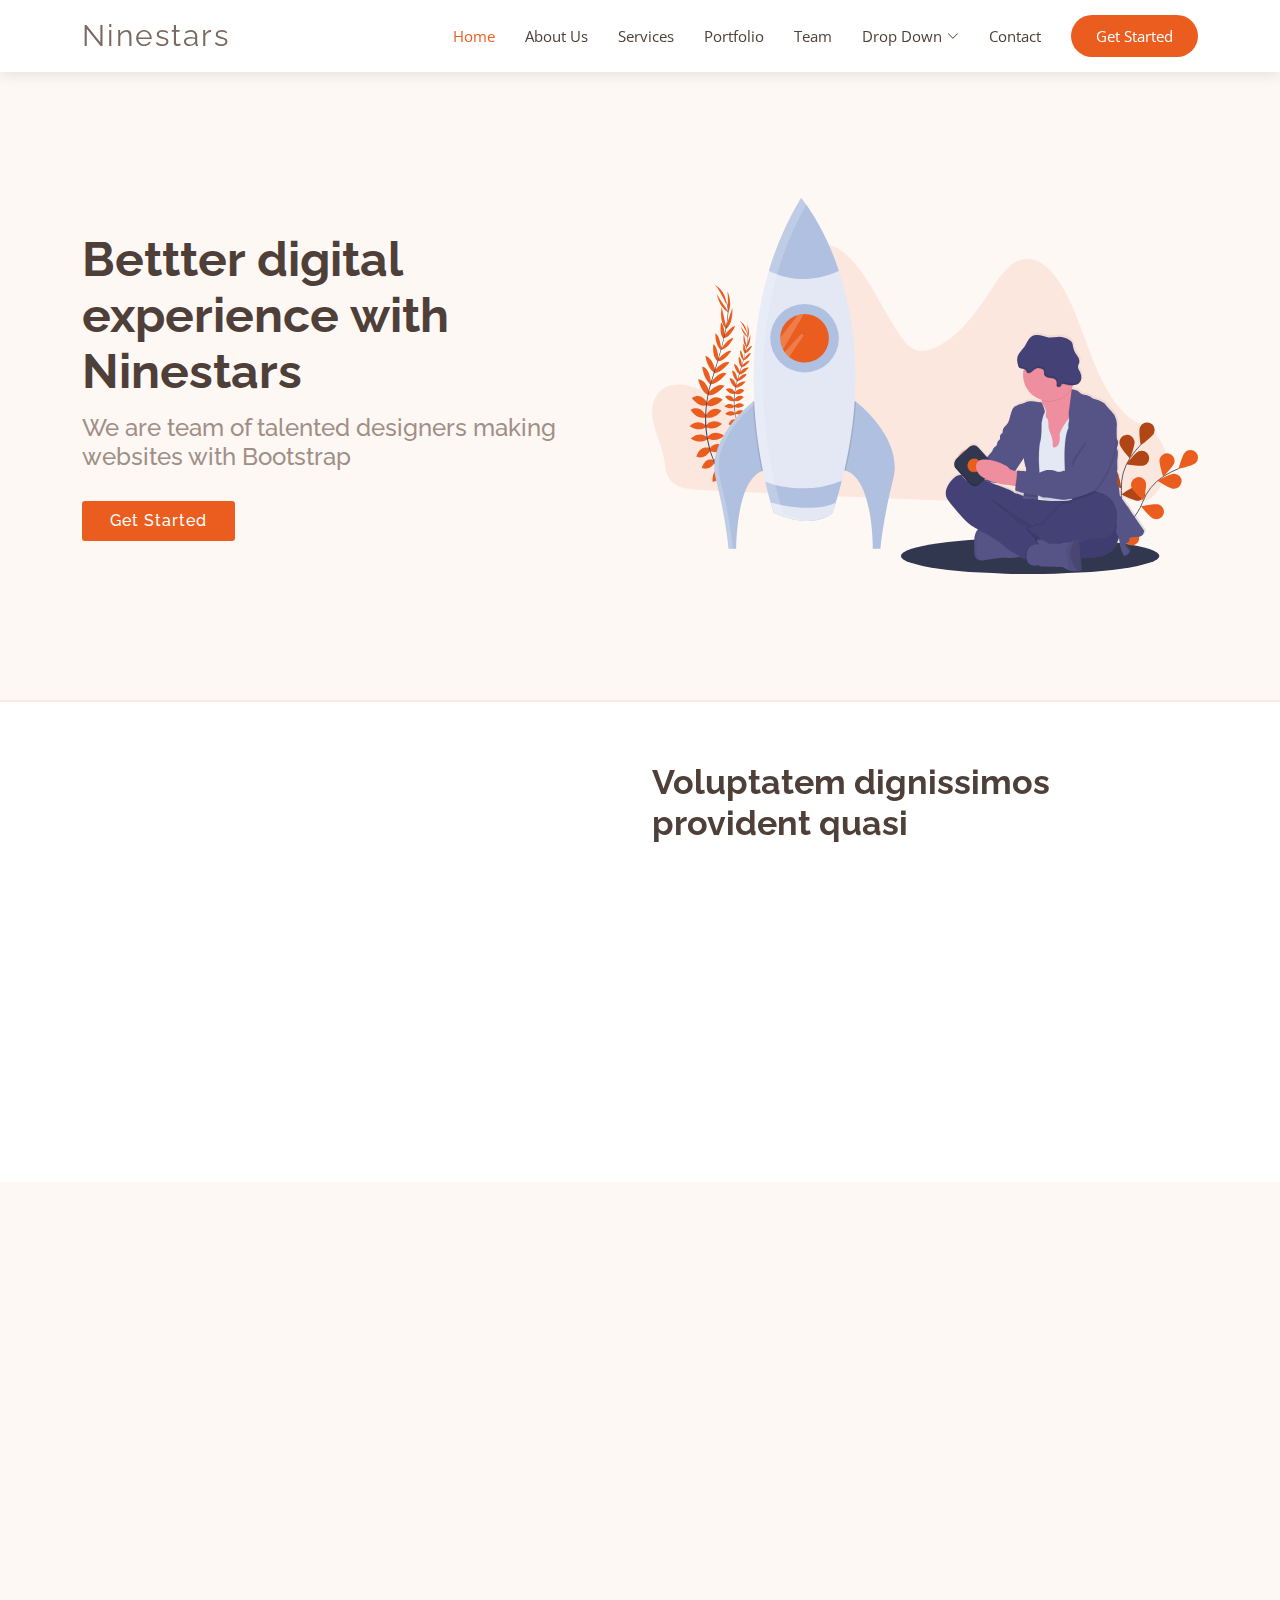
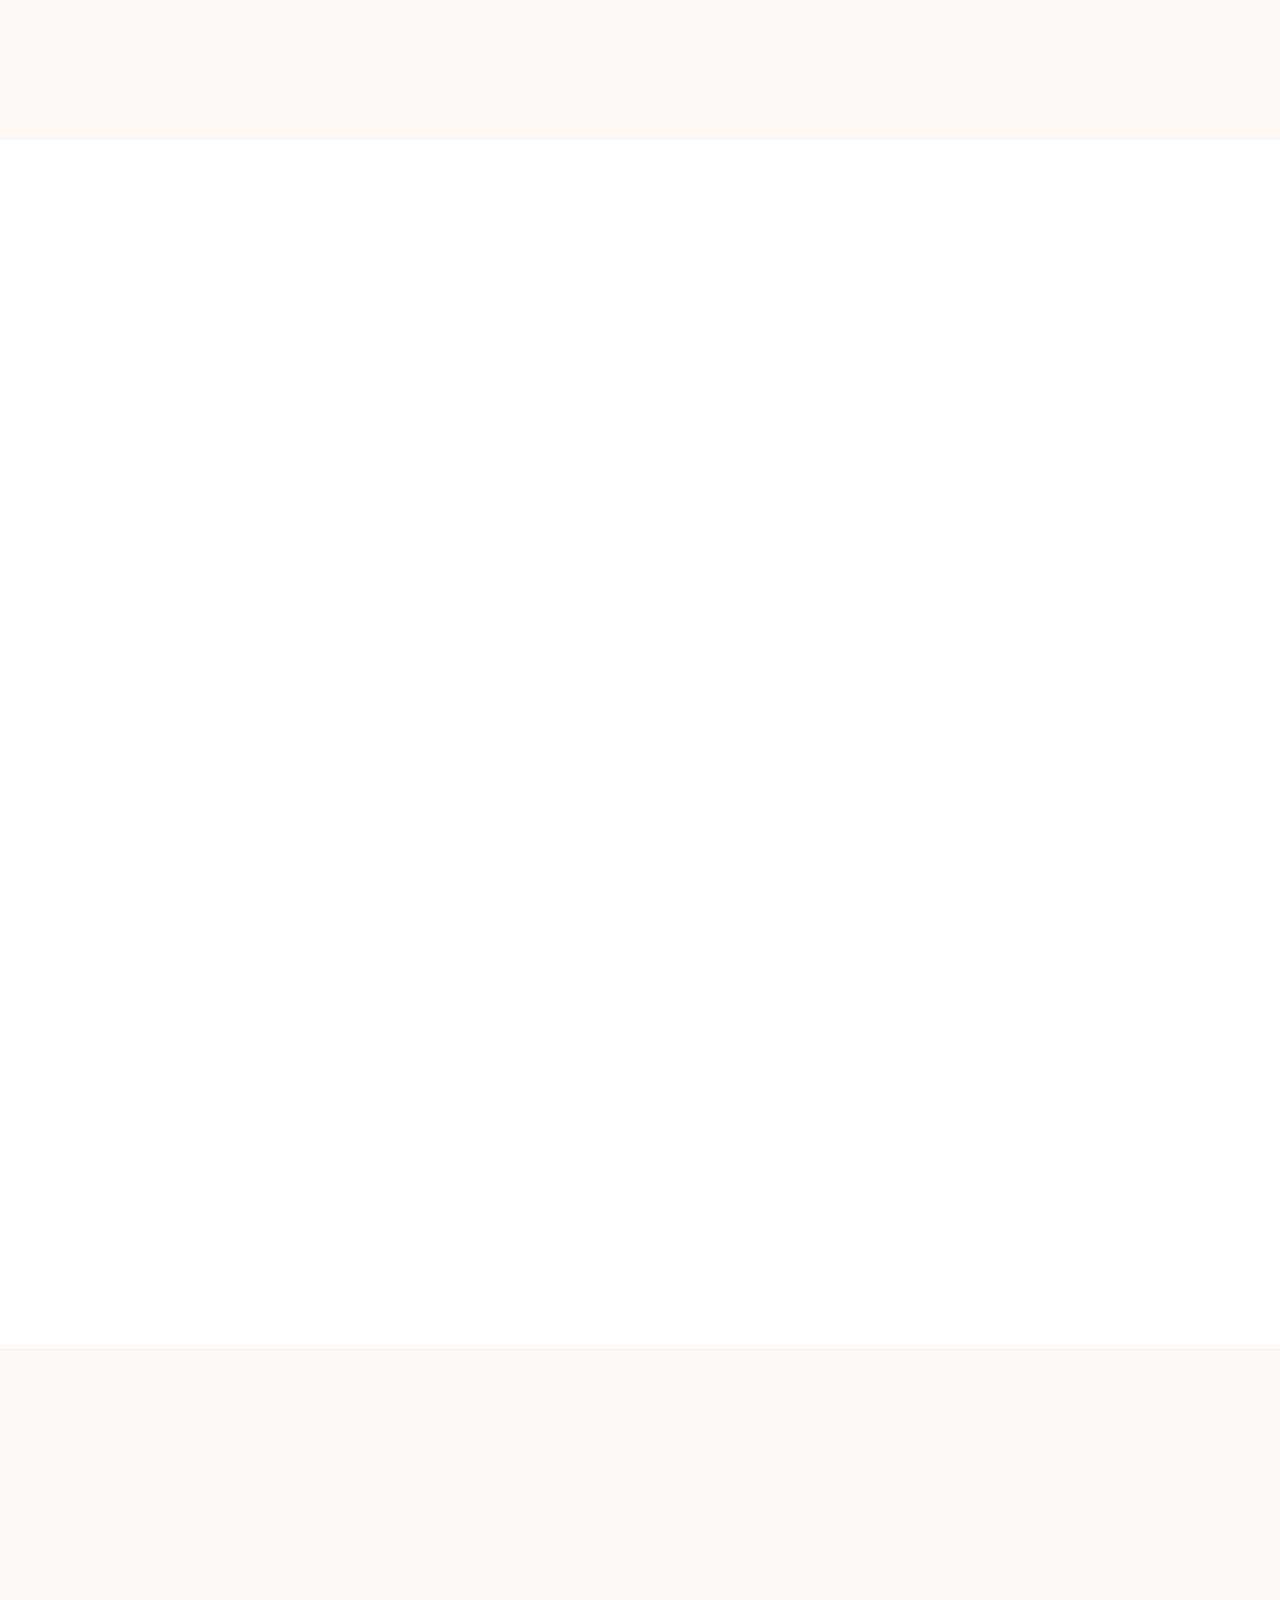
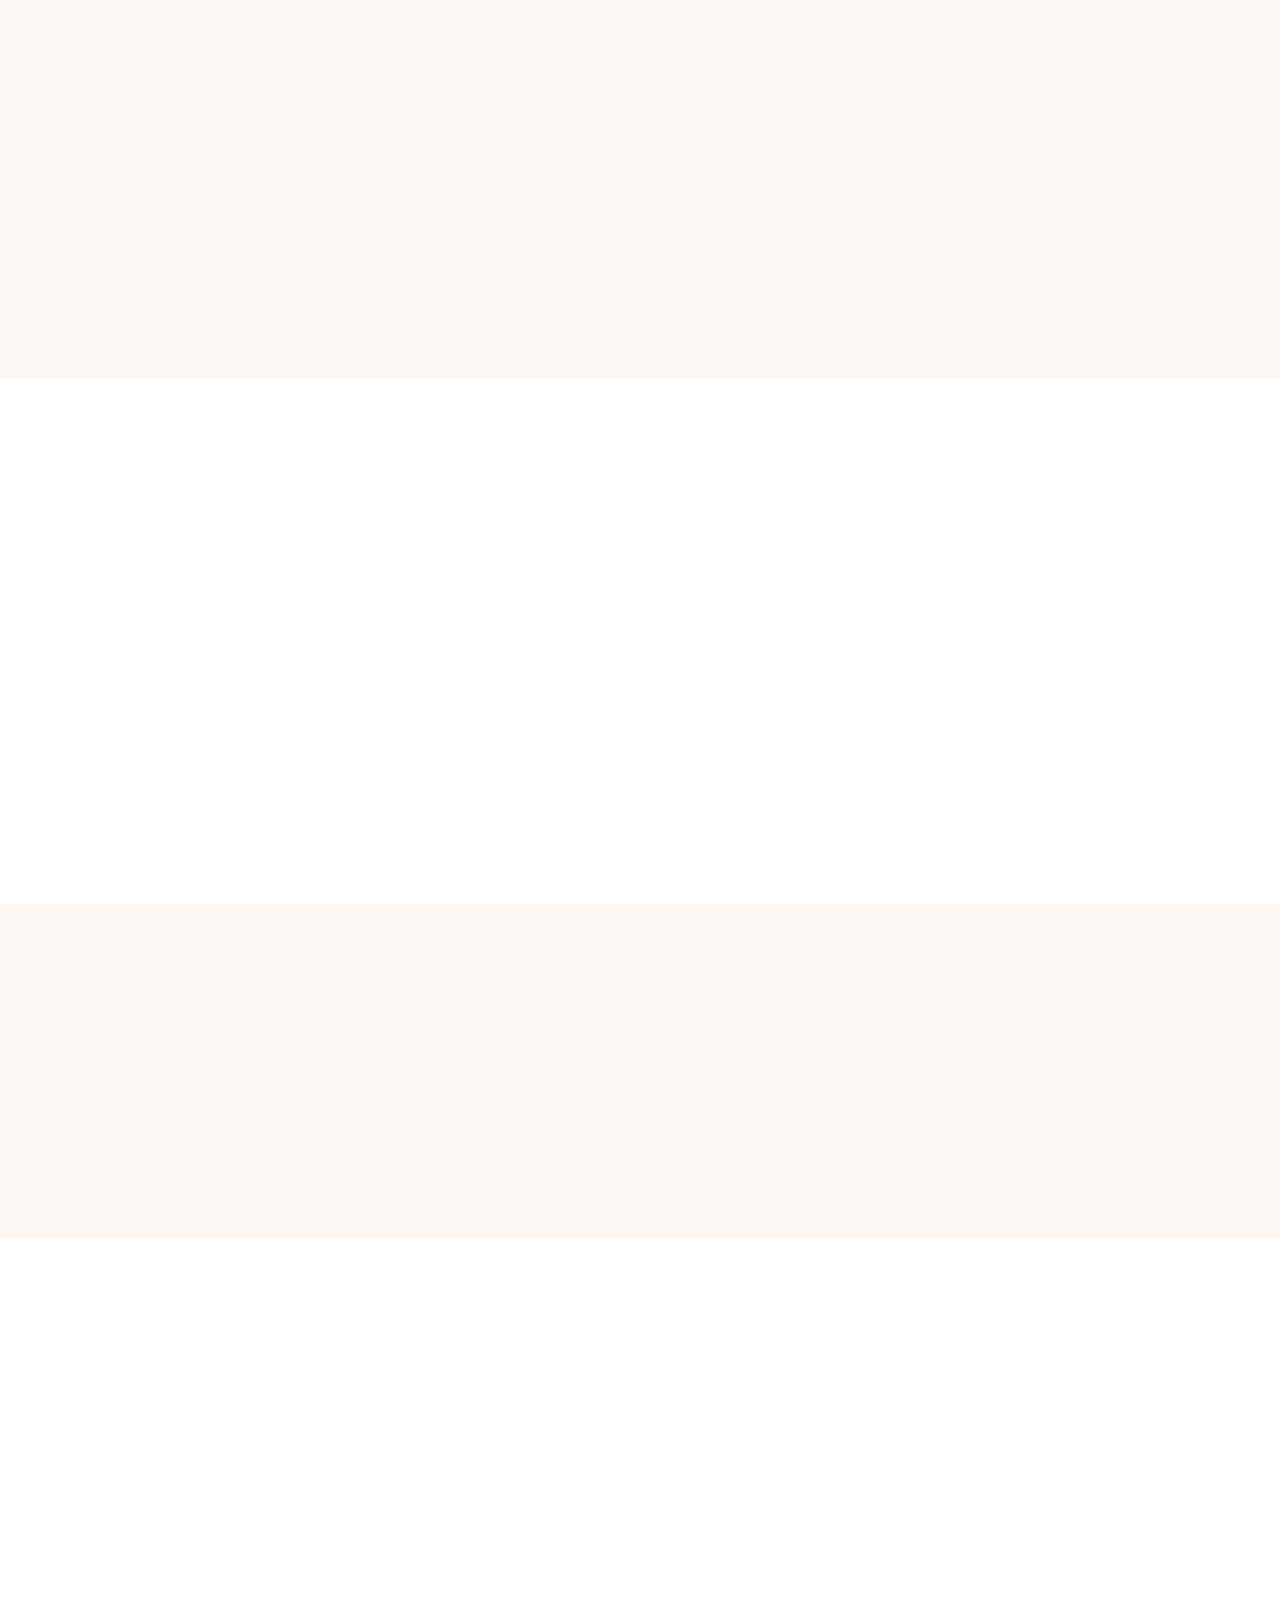
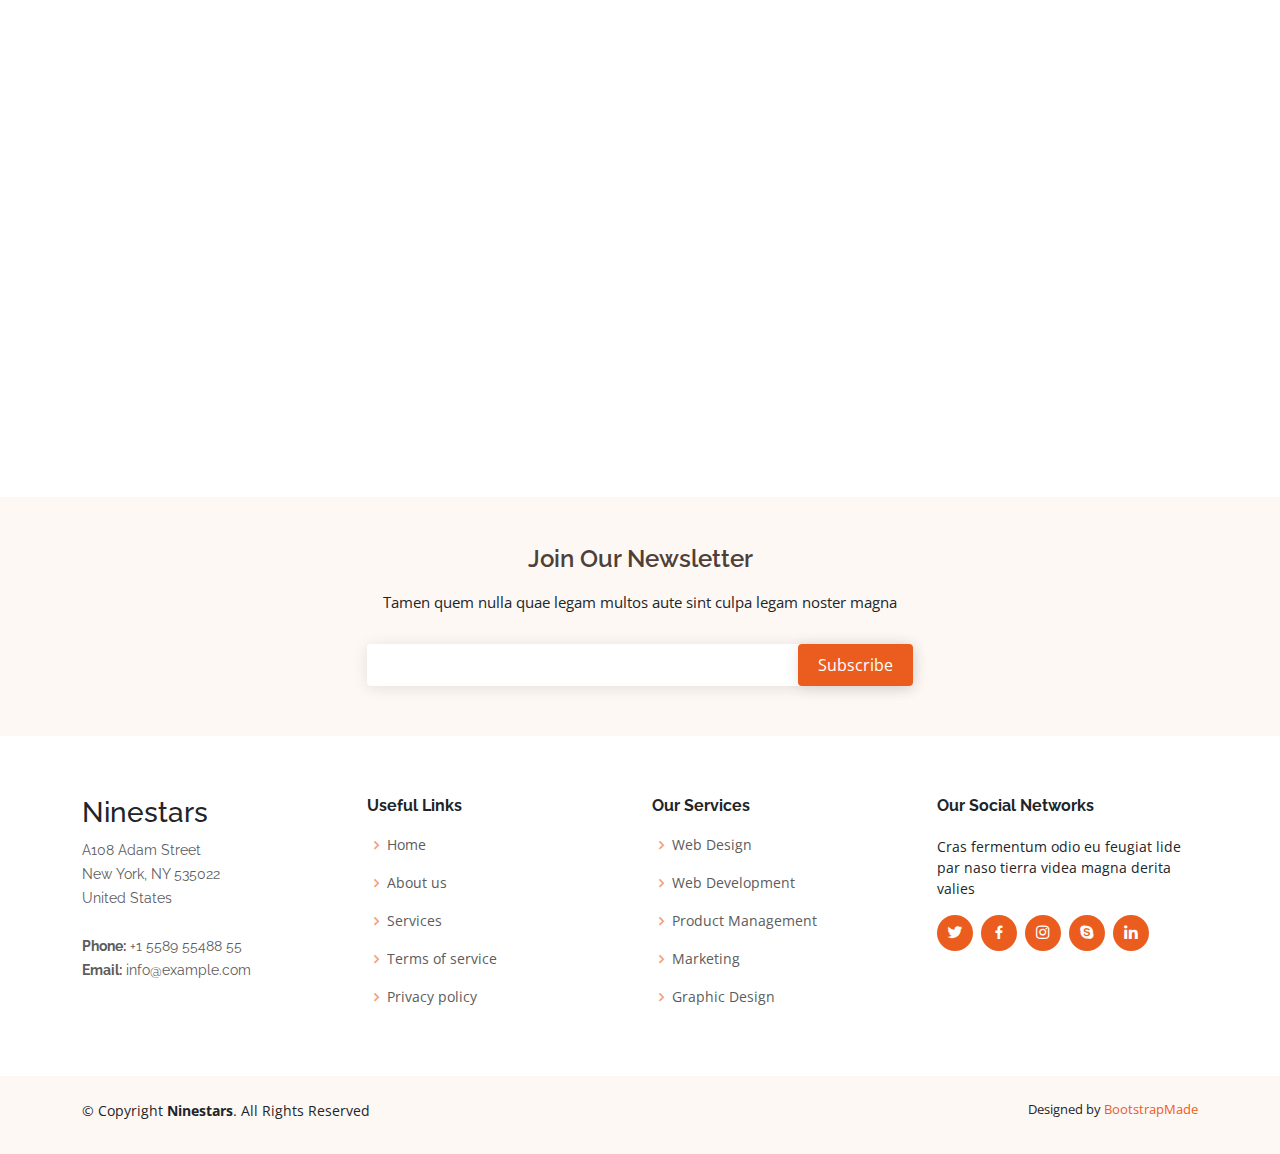
<file: Ninestars/Ninestars/index.html>
<!DOCTYPE html>
<html lang="en">

<head>
  <meta charset="utf-8">
  <meta content="width=device-width, initial-scale=1.0" name="viewport">

  <title>Ninestars Bootstrap Template - Index</title>
  <meta content="" name="description">
  <meta content="" name="keywords">

  <!-- Favicons -->
  <link href="assets/img/favicon.png" rel="icon">
  <link href="assets/img/apple-touch-icon.png" rel="apple-touch-icon">

  <!-- Google Fonts -->
  <link href="https://fonts.googleapis.com/css?family=Open+Sans:300,300i,400,400i,600,600i,700,700i|Raleway:300,300i,400,400i,600,600i,700,700i" rel="stylesheet">

  <!-- Vendor CSS Files -->
  <link href="assets/vendor/aos/aos.css" rel="stylesheet">
  <link href="assets/vendor/bootstrap/css/bootstrap.min.css" rel="stylesheet">
  <link href="assets/vendor/bootstrap-icons/bootstrap-icons.css" rel="stylesheet">
  <link href="assets/vendor/boxicons/css/boxicons.min.css" rel="stylesheet">
  <link href="assets/vendor/glightbox/css/glightbox.min.css" rel="stylesheet">
  <link href="assets/vendor/swiper/swiper-bundle.min.css" rel="stylesheet">

  <!-- Template Main CSS File -->
  <link href="assets/css/style.css" rel="stylesheet">

  <!-- =======================================================
  * Template Name: Ninestars - v4.7.0
  * Template URL: https://bootstrapmade.com/ninestars-free-bootstrap-3-theme-for-creative/
  * Author: BootstrapMade.com
  * License: https://bootstrapmade.com/license/
  ======================================================== -->
</head>

<body>

  <!-- ======= Header ======= -->
  <header id="header" class="fixed-top d-flex align-items-center">
    <div class="container d-flex align-items-center justify-content-between">

      <div class="logo">
        <h1 class="text-light"><a href="index.html"><span>Ninestars</span></a></h1>
        <!-- Uncomment below if you prefer to use an image logo -->
        <!-- <a href="index.html"><img src="assets/img/logo.png" alt="" class="img-fluid"></a>-->
      </div>

      <nav id="navbar" class="navbar">
        <ul>
          <li><a class="nav-link scrollto active" href="#hero">Home</a></li>
          <li><a class="nav-link scrollto" href="#about">About Us</a></li>
          <li><a class="nav-link scrollto" href="#services">Services</a></li>
          <li><a class="nav-link scrollto" href="#portfolio">Portfolio</a></li>
          <li><a class="nav-link scrollto" href="#team">Team</a></li>
          <li class="dropdown"><a href="#"><span>Drop Down</span> <i class="bi bi-chevron-down"></i></a>
            <ul>
              <li><a href="#">Drop Down 1</a></li>
              <li class="dropdown"><a href="#"><span>Deep Drop Down</span> <i class="bi bi-chevron-right"></i></a>
                <ul>
                  <li><a href="#">Deep Drop Down 1</a></li>
                  <li><a href="#">Deep Drop Down 2</a></li>
                  <li><a href="#">Deep Drop Down 3</a></li>
                  <li><a href="#">Deep Drop Down 4</a></li>
                  <li><a href="#">Deep Drop Down 5</a></li>
                </ul>
              </li>
              <li><a href="#">Drop Down 2</a></li>
              <li><a href="#">Drop Down 3</a></li>
              <li><a href="#">Drop Down 4</a></li>
            </ul>
          </li>
          <li><a class="nav-link scrollto" href="#contact">Contact</a></li>
          <li><a class="getstarted scrollto" href="#about">Get Started</a></li>
        </ul>
        <i class="bi bi-list mobile-nav-toggle"></i>
      </nav><!-- .navbar -->

    </div>
  </header><!-- End Header -->

  <!-- ======= Hero Section ======= -->
  <section id="hero" class="d-flex align-items-center">

    <div class="container">
      <div class="row gy-4">
        <div class="col-lg-6 order-2 order-lg-1 d-flex flex-column justify-content-center">
          <h1>Bettter digital experience with Ninestars</h1>
          <h2>We are team of talented designers making websites with Bootstrap</h2>
          <div>
            <a href="#about" class="btn-get-started scrollto">Get Started</a>
          </div>
        </div>
        <div class="col-lg-6 order-1 order-lg-2 hero-img">
          <img src="assets/img/hero-img.svg" class="img-fluid animated" alt="">
        </div>
      </div>
    </div>

  </section><!-- End Hero -->

  <main id="main">

    <!-- ======= About Section ======= -->
    <section id="about" class="about">
      <div class="container">

        <div class="row justify-content-between">
          <div class="col-lg-5 d-flex align-items-center justify-content-center about-img">
            <img src="assets/img/about-img.svg" class="img-fluid" alt="" data-aos="zoom-in">
          </div>
          <div class="col-lg-6 pt-5 pt-lg-0">
            <h3 data-aos="fade-up">Voluptatem dignissimos provident quasi</h3>
            <p data-aos="fade-up" data-aos-delay="100">
              Lorem ipsum dolor sit amet, consectetur adipiscing elit, sed do eiusmod tempor incididunt ut labore et dolore magna aliqua. Duis aute irure dolor in reprehenderit
            </p>
            <div class="row">
              <div class="col-md-6" data-aos="fade-up" data-aos-delay="100">
                <i class="bx bx-receipt"></i>
                <h4>Corporis voluptates sit</h4>
                <p>Consequuntur sunt aut quasi enim aliquam quae harum pariatur laboris nisi ut aliquip</p>
              </div>
              <div class="col-md-6" data-aos="fade-up" data-aos-delay="200">
                <i class="bx bx-cube-alt"></i>
                <h4>Ullamco laboris nisi</h4>
                <p>Excepteur sint occaecat cupidatat non proident, sunt in culpa qui officia deserunt</p>
              </div>
            </div>
          </div>
        </div>

      </div>
    </section><!-- End About Section -->

    <!-- ======= Services Section ======= -->
    <section id="services" class="services section-bg">
      <div class="container" data-aos="fade-up">

        <div class="section-title">
          <h2>Services</h2>
          <p>Check out the great services we offer</p>
        </div>

        <div class="row">
          <div class="col-md-6 col-lg-3 d-flex align-items-stretch" data-aos="zoom-in" data-aos-delay="100">
            <div class="icon-box">
              <div class="icon"><i class="bx bxl-dribbble"></i></div>
              <h4 class="title"><a href="">Lorem Ipsum</a></h4>
              <p class="description">Voluptatum deleniti atque corrupti quos dolores et quas molestias excepturi sint occaecati cupiditate</p>
            </div>
          </div>

          <div class="col-md-6 col-lg-3 d-flex align-items-stretch" data-aos="zoom-in" data-aos-delay="200">
            <div class="icon-box">
              <div class="icon"><i class="bx bx-file"></i></div>
              <h4 class="title"><a href="">Sed ut perspiciatis</a></h4>
              <p class="description">Duis aute irure dolor in reprehenderit in voluptate velit esse cillum dolore eu fugiat nulla</p>
            </div>
          </div>

          <div class="col-md-6 col-lg-3 d-flex align-items-stretch" data-aos="zoom-in" data-aos-delay="300">
            <div class="icon-box">
              <div class="icon"><i class="bx bx-tachometer"></i></div>
              <h4 class="title"><a href="">Magni Dolores</a></h4>
              <p class="description">Excepteur sint occaecat cupidatat non proident, sunt in culpa qui officia deserunt mollit anim</p>
            </div>
          </div>

          <div class="col-md-6 col-lg-3 d-flex align-items-stretch" data-aos="zoom-in" data-aos-delay="400">
            <div class="icon-box">
              <div class="icon"><i class="bx bx-world"></i></div>
              <h4 class="title"><a href="">Nemo Enim</a></h4>
              <p class="description">At vero eos et accusamus et iusto odio dignissimos ducimus qui blanditiis praesentium voluptatum</p>
            </div>
          </div>

        </div>

      </div>
    </section><!-- End Services Section -->

    <!-- ======= Portfolio Section ======= -->
    <section id="portfolio" class="portfolio">
      <div class="container" data-aos="fade-up">

        <div class="section-title">
          <h2>Portfolio</h2>
          <p>Check out our beautifull portfolio</p>
        </div>

        <div class="row" data-aos="fade-up" data-aos-delay="100">
          <div class="col-lg-12">
            <ul id="portfolio-flters">
              <li data-filter="*" class="filter-active">All</li>
              <li data-filter=".filter-app">App</li>
              <li data-filter=".filter-card">Card</li>
              <li data-filter=".filter-web">Web</li>
            </ul>
          </div>
        </div>

        <div class="row portfolio-container" data-aos="fade-up" data-aos-delay="200">

          <div class="col-lg-4 col-md-6 portfolio-item filter-app">
            <div class="portfolio-wrap">
              <img src="assets/img/portfolio/portfolio-1.jpg" class="img-fluid" alt="">
              <div class="portfolio-links">
                <a href="assets/img/portfolio/portfolio-1.jpg" data-gallery="portfolioGallery" class="portfolio-lightbox" title="App 1"><i class="bi bi-plus"></i></a>
                <a href="portfolio-details.html" title="More Details"><i class="bi bi-link"></i></a>
              </div>
              <div class="portfolio-info">
                <h4>App 1</h4>
                <p>App</p>
              </div>
            </div>
          </div>

          <div class="col-lg-4 col-md-6 portfolio-item filter-web">
            <div class="portfolio-wrap">
              <img src="assets/img/portfolio/portfolio-2.jpg" class="img-fluid" alt="">
              <div class="portfolio-links">
                <a href="assets/img/portfolio/portfolio-2.jpg" data-gallery="portfolioGallery" class="portfolio-lightbox" title="Web 3"><i class="bi bi-plus"></i></a>
                <a href="portfolio-details.html" title="More Details"><i class="bi bi-link"></i></a>
              </div>
              <div class="portfolio-info">
                <h4>Web 3</h4>
                <p>Web</p>
              </div>
            </div>
          </div>

          <div class="col-lg-4 col-md-6 portfolio-item filter-app">
            <div class="portfolio-wrap">
              <img src="assets/img/portfolio/portfolio-3.jpg" class="img-fluid" alt="">
              <div class="portfolio-links">
                <a href="assets/img/portfolio/portfolio-3.jpg" data-gallery="portfolioGallery" class="portfolio-lightbox" title="App 2"><i class="bi bi-plus"></i></a>
                <a href="portfolio-details.html" title="More Details"><i class="bi bi-link"></i></a>
              </div>
              <div class="portfolio-info">
                <h4>App 2</h4>
                <p>App</p>
              </div>
            </div>
          </div>

          <div class="col-lg-4 col-md-6 portfolio-item filter-card">
            <div class="portfolio-wrap">
              <img src="assets/img/portfolio/portfolio-4.jpg" class="img-fluid" alt="">
              <div class="portfolio-links">
                <a href="assets/img/portfolio/portfolio-4.jpg" data-gallery="portfolioGallery" class="portfolio-lightbox" title="Card 2"><i class="bi bi-plus"></i></a>
                <a href="portfolio-details.html" title="More Details"><i class="bi bi-link"></i></a>
              </div>
              <div class="portfolio-info">
                <h4>Card 2</h4>
                <p>Card</p>
              </div>
            </div>
          </div>

          <div class="col-lg-4 col-md-6 portfolio-item filter-web">
            <div class="portfolio-wrap">
              <img src="assets/img/portfolio/portfolio-5.jpg" class="img-fluid" alt="">
              <div class="portfolio-links">
                <a href="assets/img/portfolio/portfolio-5.jpg" data-gallery="portfolioGallery" class="portfolio-lightbox" title="Web 2"><i class="bi bi-plus"></i></a>
                <a href="portfolio-details.html" title="More Details"><i class="bi bi-link"></i></a>
              </div>
              <div class="portfolio-info">
                <h4>Web 2</h4>
                <p>Web</p>
              </div>
            </div>
          </div>

          <div class="col-lg-4 col-md-6 portfolio-item filter-app">
            <div class="portfolio-wrap">
              <img src="assets/img/portfolio/portfolio-6.jpg" class="img-fluid" alt="">
              <div class="portfolio-links">
                <a href="assets/img/portfolio/portfolio-6.jpg" data-gallery="portfolioGallery" class="portfolio-lightbox" title="App 3"><i class="bi bi-plus"></i></a>
                <a href="portfolio-details.html" title="More Details"><i class="bi bi-link"></i></a>
              </div>
              <div class="portfolio-info">
                <h4>App 3</h4>
                <p>App</p>
              </div>
            </div>
          </div>

          <div class="col-lg-4 col-md-6 portfolio-item filter-card">
            <div class="portfolio-wrap">
              <img src="assets/img/portfolio/portfolio-7.jpg" class="img-fluid" alt="">
              <div class="portfolio-links">
                <a href="assets/img/portfolio/portfolio-7.jpg" data-gallery="portfolioGallery" class="portfolio-lightbox" title="Card 1"><i class="bi bi-plus"></i></a>
                <a href="portfolio-details.html" title="More Details"><i class="bi bi-link"></i></a>
              </div>
              <div class="portfolio-info">
                <h4>Card 1</h4>
                <p>Card</p>
              </div>
            </div>
          </div>

          <div class="col-lg-4 col-md-6 portfolio-item filter-card">
            <div class="portfolio-wrap">
              <img src="assets/img/portfolio/portfolio-8.jpg" class="img-fluid" alt="">
              <div class="portfolio-links">
                <a href="assets/img/portfolio/portfolio-8.jpg" data-gallery="portfolioGallery" class="portfolio-lightbox" title="Card 3"><i class="bi bi-plus"></i></a>
                <a href="portfolio-details.html" title="More Details"><i class="bi bi-link"></i></a>
              </div>
              <div class="portfolio-info">
                <h4>Card 3</h4>
                <p>Card</p>
              </div>
            </div>
          </div>

          <div class="col-lg-4 col-md-6 portfolio-item filter-web">
            <div class="portfolio-wrap">
              <img src="assets/img/portfolio/portfolio-9.jpg" class="img-fluid" alt="">
              <div class="portfolio-links">
                <a href="assets/img/portfolio/portfolio-9.jpg" data-gallery="portfolioGallery" class="portfolio-lightbox" title="Web 3"><i class="bi bi-plus"></i></a>
                <a href="portfolio-details.html" title="More Details"><i class="bi bi-link"></i></a>
              </div>
              <div class="portfolio-info">
                <h4>Web 3</h4>
                <p>Web</p>
              </div>
            </div>
          </div>

        </div>

      </div>
    </section><!-- End Portfolio Section -->

    <!-- ======= F.A.Q Section ======= -->
    <section id="faq" class="faq section-bg">
      <div class="container" data-aos="fade-up">

        <div class="section-title">
          <h2>F.A.Q</h2>
          <p>Frequently Asked Questions</p>
        </div>

        <ul class="faq-list" data-aos="fade-up" data-aos-delay="100">

          <li>
            <div data-bs-toggle="collapse" class="collapsed question" href="#faq1">Non consectetur a erat nam at lectus urna duis? <i class="bi bi-chevron-down icon-show"></i><i class="bi bi-chevron-up icon-close"></i></div>
            <div id="faq1" class="collapse" data-bs-parent=".faq-list">
              <p>
                Feugiat pretium nibh ipsum consequat. Tempus iaculis urna id volutpat lacus laoreet non curabitur gravida. Venenatis lectus magna fringilla urna porttitor rhoncus dolor purus non.
              </p>
            </div>
          </li>

          <li>
            <div data-bs-toggle="collapse" href="#faq2" class="collapsed question">Feugiat scelerisque varius morbi enim nunc faucibus a pellentesque? <i class="bi bi-chevron-down icon-show"></i><i class="bi bi-chevron-up icon-close"></i></div>
            <div id="faq2" class="collapse" data-bs-parent=".faq-list">
              <p>
                Dolor sit amet consectetur adipiscing elit pellentesque habitant morbi. Id interdum velit laoreet id donec ultrices. Fringilla phasellus faucibus scelerisque eleifend donec pretium. Est pellentesque elit ullamcorper dignissim. Mauris ultrices eros in cursus turpis massa tincidunt dui.
              </p>
            </div>
          </li>

          <li>
            <div data-bs-toggle="collapse" href="#faq3" class="collapsed question">Dolor sit amet consectetur adipiscing elit pellentesque habitant morbi? <i class="bi bi-chevron-down icon-show"></i><i class="bi bi-chevron-up icon-close"></i></div>
            <div id="faq3" class="collapse" data-bs-parent=".faq-list">
              <p>
                Eleifend mi in nulla posuere sollicitudin aliquam ultrices sagittis orci. Faucibus pulvinar elementum integer enim. Sem nulla pharetra diam sit amet nisl suscipit. Rutrum tellus pellentesque eu tincidunt. Lectus urna duis convallis convallis tellus. Urna molestie at elementum eu facilisis sed odio morbi quis
              </p>
            </div>
          </li>

          <li>
            <div data-bs-toggle="collapse" href="#faq4" class="collapsed question">Ac odio tempor orci dapibus. Aliquam eleifend mi in nulla? <i class="bi bi-chevron-down icon-show"></i><i class="bi bi-chevron-up icon-close"></i></div>
            <div id="faq4" class="collapse" data-bs-parent=".faq-list">
              <p>
                Dolor sit amet consectetur adipiscing elit pellentesque habitant morbi. Id interdum velit laoreet id donec ultrices. Fringilla phasellus faucibus scelerisque eleifend donec pretium. Est pellentesque elit ullamcorper dignissim. Mauris ultrices eros in cursus turpis massa tincidunt dui.
              </p>
            </div>
          </li>

          <li>
            <div data-bs-toggle="collapse" href="#faq5" class="collapsed question">Tempus quam pellentesque nec nam aliquam sem et tortor consequat? <i class="bi bi-chevron-down icon-show"></i><i class="bi bi-chevron-up icon-close"></i></div>
            <div id="faq5" class="collapse" data-bs-parent=".faq-list">
              <p>
                Molestie a iaculis at erat pellentesque adipiscing commodo. Dignissim suspendisse in est ante in. Nunc vel risus commodo viverra maecenas accumsan. Sit amet nisl suscipit adipiscing bibendum est. Purus gravida quis blandit turpis cursus in
              </p>
            </div>
          </li>

          <li>
            <div data-bs-toggle="collapse" href="#faq6" class="collapsed question">Tortor vitae purus faucibus ornare. Varius vel pharetra vel turpis nunc eget lorem dolor? <i class="bi bi-chevron-down icon-show"></i><i class="bi bi-chevron-up icon-close"></i></div>
            <div id="faq6" class="collapse" data-bs-parent=".faq-list">
              <p>
                Laoreet sit amet cursus sit amet dictum sit amet justo. Mauris vitae ultricies leo integer malesuada nunc vel. Tincidunt eget nullam non nisi est sit amet. Turpis nunc eget lorem dolor sed. Ut venenatis tellus in metus vulputate eu scelerisque. Pellentesque diam volutpat commodo sed egestas egestas fringilla phasellus faucibus. Nibh tellus molestie nunc non blandit massa enim nec.
              </p>
            </div>
          </li>

        </ul>

      </div>
    </section><!-- End F.A.Q Section -->

    <!-- ======= Team Section ======= -->
    <section id="team" class="team">
      <div class="container">

        <div class="section-title" data-aos="fade-up">
          <h2>Team</h2>
          <p>Our team is always here to help</p>
        </div>

        <div class="row">

          <div class="col-xl-3 col-lg-4 col-md-6" data-aos="zoom-in" data-aos-delay="100">
            <div class="member">
              <img src="assets/img/team/team-1.jpg" class="img-fluid" alt="">
              <div class="member-info">
                <div class="member-info-content">
                  <h4>Gran Premio De España 2022</h4>
                  <span>29/02/13</span>
                </div>
              </div>
            </div>
          </div>

          <div class="col-xl-3 col-lg-4 col-md-6" data-aos="zoom-in" data-aos-delay="200">
            <div class="member">
              <img src="assets/img/team/team-2.jpg" class="img-fluid" alt="">
              <div class="member-info">
                <div class="member-info-content">
                  <h4>Sarah Jhonson</h4>
                  <span>Product Manager</span>
                </div>
                <div class="social">
                  <a href=""><i class="bi bi-twitter"></i></a>
                  <a href=""><i class="bi bi-facebook"></i></a>
                  <a href=""><i class="bi bi-instagram"></i></a>
                  <a href=""><i class="bi bi-linkedin"></i></a>
                </div>
              </div>
            </div>
          </div>

          <div class="col-xl-3 col-lg-4 col-md-6" data-aos="zoom-in" data-aos-delay="300">
            <div class="member">
              <img src="assets/img/team/team-3.jpg" class="img-fluid" alt="">
              <div class="member-info">
                <div class="member-info-content">
                  <h4>William Anderson</h4>
                  <span>CTO</span>
                </div>
                <div class="social">
                  <a href=""><i class="bi bi-twitter"></i></a>
                  <a href=""><i class="bi bi-facebook"></i></a>
                  <a href=""><i class="bi bi-instagram"></i></a>
                  <a href=""><i class="bi bi-linkedin"></i></a>
                </div>
              </div>
            </div>
          </div>

          <div class="col-xl-3 col-lg-4 col-md-6" data-aos="zoom-in" data-aos-delay="400">
            <div class="member">
              <img src="assets/img/team/team-4.jpg" class="img-fluid" alt="">
              <div class="member-info">
                <div class="member-info-content">
                  <h4>Amanda Jepson</h4>
                  <span>Accountant</span>
                </div>
                <div class="social">
                  <a href=""><i class="bi bi-twitter"></i></a>
                  <a href=""><i class="bi bi-facebook"></i></a>
                  <a href=""><i class="bi bi-instagram"></i></a>
                  <a href=""><i class="bi bi-linkedin"></i></a>
                </div>
              </div>
            </div>
          </div>

        </div>

      </div>
    </section><!-- End Team Section -->

    <!-- ======= Clients Section ======= -->
    <section id="clients" class="clients section-bg">
      <div class="container" data-aos="fade-up">

        <div class="section-title">
          <h2>Clients</h2>
          <p>They trusted us</p>
        </div>

        <div class="clients-slider swiper" data-aos="fade-up" data-aos-delay="100">
          <div class="swiper-wrapper align-items-center">
            <div class="swiper-slide"><img src="assets/img/clients/client-1.png" class="img-fluid" alt=""></div>
            <div class="swiper-slide"><img src="assets/img/clients/client-2.png" class="img-fluid" alt=""></div>
            <div class="swiper-slide"><img src="assets/img/clients/client-3.png" class="img-fluid" alt=""></div>
            <div class="swiper-slide"><img src="assets/img/clients/client-4.png" class="img-fluid" alt=""></div>
            <div class="swiper-slide"><img src="assets/img/clients/client-5.png" class="img-fluid" alt=""></div>
            <div class="swiper-slide"><img src="assets/img/clients/client-6.png" class="img-fluid" alt=""></div>
            <div class="swiper-slide"><img src="assets/img/clients/client-7.png" class="img-fluid" alt=""></div>
            <div class="swiper-slide"><img src="assets/img/clients/client-8.png" class="img-fluid" alt=""></div>
          </div>
          <div class="swiper-pagination"></div>
        </div>

      </div>
    </section><!-- End Clients Section -->

    <!-- ======= Contact Us Section ======= -->
    <section id="contact" class="contact">
      <div class="container" data-aos="fade-up">

        <div class="section-title">
          <h2>Contact Us</h2>
          <p>Contact us the get started</p>
        </div>

        <div class="row">

          <div class="col-lg-5 d-flex align-items-stretch" data-aos="fade-up" data-aos-delay="100">
            <div class="info">
              <div class="address">
                <i class="bi bi-geo-alt"></i>
                <h4>Location:</h4>
                <p>A108 Adam Street, New York, NY 535022</p>
              </div>

              <div class="email">
                <i class="bi bi-envelope"></i>
                <h4>Email:</h4>
                <p>info@example.com</p>
              </div>

              <div class="phone">
                <i class="bi bi-phone"></i>
                <h4>Call:</h4>
                <p>+1 5589 55488 55s</p>
              </div>

              <iframe src="https://www.google.com/maps/embed?pb=!1m14!1m8!1m3!1d12097.433213460943!2d-74.0062269!3d40.7101282!3m2!1i1024!2i768!4f13.1!3m3!1m2!1s0x0%3A0xb89d1fe6bc499443!2sDowntown+Conference+Center!5e0!3m2!1smk!2sbg!4v1539943755621" frameborder="0" style="border:0; width: 100%; height: 290px;" allowfullscreen></iframe>
            </div>

          </div>

          <div class="col-lg-7 mt-5 mt-lg-0 d-flex align-items-stretch" data-aos="fade-up" data-aos-delay="200">
            <form action="forms/contact.php" method="post" role="form" class="php-email-form">
              <div class="row">
                <div class="form-group col-md-6">
                  <label for="name">Your Name</label>
                  <input type="text" name="name" class="form-control" id="name" placeholder="Your Name" required>
                </div>
                <div class="form-group col-md-6 mt-3 mt-md-0">
                  <label for="name">Your Email</label>
                  <input type="email" class="form-control" name="email" id="email" placeholder="Your Email" required>
                </div>
              </div>
              <div class="form-group mt-3">
                <label for="name">Subject</label>
                <input type="text" class="form-control" name="subject" id="subject" placeholder="Subject" required>
              </div>
              <div class="form-group mt-3">
                <label for="name">Message</label>
                <textarea class="form-control" name="message" rows="10" required></textarea>
              </div>
              <div class="my-3">
                <div class="loading">Loading</div>
                <div class="error-message"></div>
                <div class="sent-message">Your message has been sent. Thank you!</div>
              </div>
              <div class="text-center"><button type="submit">Send Message</button></div>
            </form>
          </div>

        </div>

      </div>
    </section><!-- End Contact Us Section -->

  </main><!-- End #main -->

  <!-- ======= Footer ======= -->
  <footer id="footer">

    <div class="footer-newsletter">
      <div class="container">
        <div class="row justify-content-center">
          <div class="col-lg-6">
            <h4>Join Our Newsletter</h4>
            <p>Tamen quem nulla quae legam multos aute sint culpa legam noster magna</p>
            <form action="" method="post">
              <input type="email" name="email"><input type="submit" value="Subscribe">
            </form>
          </div>
        </div>
      </div>
    </div>

    <div class="footer-top">
      <div class="container">
        <div class="row">

          <div class="col-lg-3 col-md-6 footer-contact">
            <h3>Ninestars</h3>
            <p>
              A108 Adam Street <br>
              New York, NY 535022<br>
              United States <br><br>
              <strong>Phone:</strong> +1 5589 55488 55<br>
              <strong>Email:</strong> info@example.com<br>
            </p>
          </div>

          <div class="col-lg-3 col-md-6 footer-links">
            <h4>Useful Links</h4>
            <ul>
              <li><i class="bx bx-chevron-right"></i> <a href="#">Home</a></li>
              <li><i class="bx bx-chevron-right"></i> <a href="#">About us</a></li>
              <li><i class="bx bx-chevron-right"></i> <a href="#">Services</a></li>
              <li><i class="bx bx-chevron-right"></i> <a href="#">Terms of service</a></li>
              <li><i class="bx bx-chevron-right"></i> <a href="#">Privacy policy</a></li>
            </ul>
          </div>

          <div class="col-lg-3 col-md-6 footer-links">
            <h4>Our Services</h4>
            <ul>
              <li><i class="bx bx-chevron-right"></i> <a href="#">Web Design</a></li>
              <li><i class="bx bx-chevron-right"></i> <a href="#">Web Development</a></li>
              <li><i class="bx bx-chevron-right"></i> <a href="#">Product Management</a></li>
              <li><i class="bx bx-chevron-right"></i> <a href="#">Marketing</a></li>
              <li><i class="bx bx-chevron-right"></i> <a href="#">Graphic Design</a></li>
            </ul>
          </div>

          <div class="col-lg-3 col-md-6 footer-links">
            <h4>Our Social Networks</h4>
            <p>Cras fermentum odio eu feugiat lide par naso tierra videa magna derita valies</p>
            <div class="social-links mt-3">
              <a href="#" class="twitter"><i class="bx bxl-twitter"></i></a>
              <a href="#" class="facebook"><i class="bx bxl-facebook"></i></a>
              <a href="#" class="instagram"><i class="bx bxl-instagram"></i></a>
              <a href="#" class="google-plus"><i class="bx bxl-skype"></i></a>
              <a href="#" class="linkedin"><i class="bx bxl-linkedin"></i></a>
            </div>
          </div>

        </div>
      </div>
    </div>

    <div class="container py-4">
      <div class="copyright">
        &copy; Copyright <strong><span>Ninestars</span></strong>. All Rights Reserved
      </div>
      <div class="credits">
        <!-- All the links in the footer should remain intact. -->
        <!-- You can delete the links only if you purchased the pro version. -->
        <!-- Licensing information: https://bootstrapmade.com/license/ -->
        <!-- Purchase the pro version with working PHP/AJAX contact form: https://bootstrapmade.com/ninestars-free-bootstrap-3-theme-for-creative/ -->
        Designed by <a href="https://bootstrapmade.com/">BootstrapMade</a>
      </div>
    </div>
  </footer><!-- End Footer -->

  <a href="#" class="back-to-top d-flex align-items-center justify-content-center"><i class="bi bi-arrow-up-short"></i></a>

  <!-- Vendor JS Files -->
  <script src="assets/vendor/aos/aos.js"></script>
  <script src="assets/vendor/bootstrap/js/bootstrap.bundle.min.js"></script>
  <script src="assets/vendor/glightbox/js/glightbox.min.js"></script>
  <script src="assets/vendor/isotope-layout/isotope.pkgd.min.js"></script>
  <script src="assets/vendor/swiper/swiper-bundle.min.js"></script>
  <script src="assets/vendor/php-email-form/validate.js"></script>

  <!-- Template Main JS File -->
  <script src="assets/js/main.js"></script>

</body>

</html>
</file>
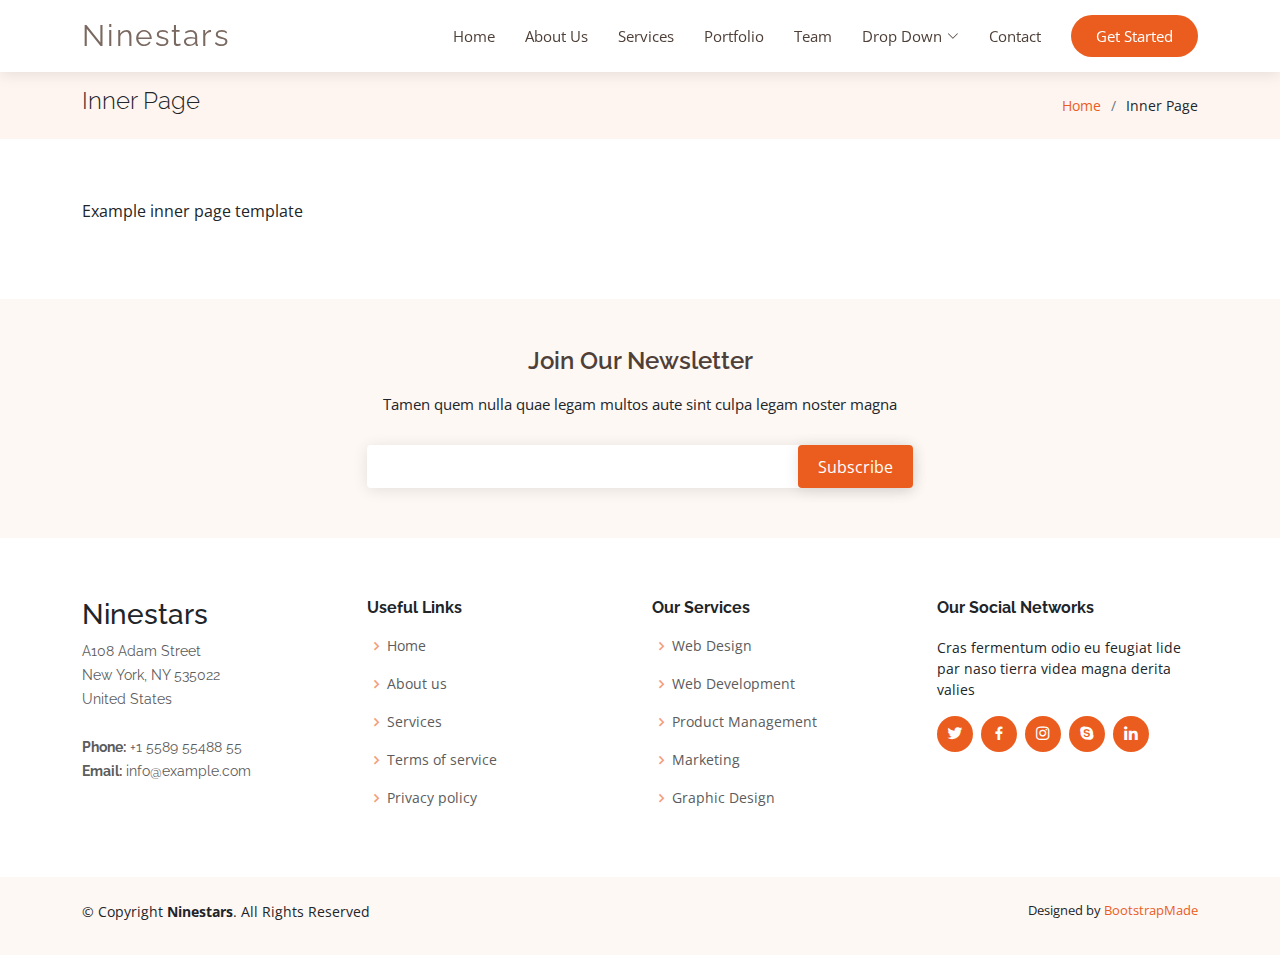
<file: Ninestars/Ninestars/inner-page.html>
<!DOCTYPE html>
<html lang="en">

<head>
  <meta charset="utf-8">
  <meta content="width=device-width, initial-scale=1.0" name="viewport">

  <title>Inner Page - Ninestars Bootstrap Template</title>
  <meta content="" name="description">
  <meta content="" name="keywords">

  <!-- Favicons -->
  <link href="assets/img/favicon.png" rel="icon">
  <link href="assets/img/apple-touch-icon.png" rel="apple-touch-icon">

  <!-- Google Fonts -->
  <link href="https://fonts.googleapis.com/css?family=Open+Sans:300,300i,400,400i,600,600i,700,700i|Raleway:300,300i,400,400i,600,600i,700,700i" rel="stylesheet">

  <!-- Vendor CSS Files -->
  <link href="assets/vendor/aos/aos.css" rel="stylesheet">
  <link href="assets/vendor/bootstrap/css/bootstrap.min.css" rel="stylesheet">
  <link href="assets/vendor/bootstrap-icons/bootstrap-icons.css" rel="stylesheet">
  <link href="assets/vendor/boxicons/css/boxicons.min.css" rel="stylesheet">
  <link href="assets/vendor/glightbox/css/glightbox.min.css" rel="stylesheet">
  <link href="assets/vendor/swiper/swiper-bundle.min.css" rel="stylesheet">

  <!-- Template Main CSS File -->
  <link href="assets/css/style.css" rel="stylesheet">

  <!-- =======================================================
  * Template Name: Ninestars - v4.7.0
  * Template URL: https://bootstrapmade.com/ninestars-free-bootstrap-3-theme-for-creative/
  * Author: BootstrapMade.com
  * License: https://bootstrapmade.com/license/
  ======================================================== -->
</head>

<body>

  <!-- ======= Header ======= -->
  <header id="header" class="fixed-top d-flex align-items-center">
    <div class="container d-flex align-items-center justify-content-between">

      <div class="logo">
        <h1 class="text-light"><a href="index.html"><span>Ninestars</span></a></h1>
        <!-- Uncomment below if you prefer to use an image logo -->
        <!-- <a href="index.html"><img src="assets/img/logo.png" alt="" class="img-fluid"></a>-->
      </div>

      <nav id="navbar" class="navbar">
        <ul>
          <li><a class="nav-link scrollto " href="#hero">Home</a></li>
          <li><a class="nav-link scrollto" href="#about">About Us</a></li>
          <li><a class="nav-link scrollto" href="#services">Services</a></li>
          <li><a class="nav-link scrollto" href="#portfolio">Portfolio</a></li>
          <li><a class="nav-link scrollto" href="#team">Team</a></li>
          <li class="dropdown"><a href="#"><span>Drop Down</span> <i class="bi bi-chevron-down"></i></a>
            <ul>
              <li><a href="#">Drop Down 1</a></li>
              <li class="dropdown"><a href="#"><span>Deep Drop Down</span> <i class="bi bi-chevron-right"></i></a>
                <ul>
                  <li><a href="#">Deep Drop Down 1</a></li>
                  <li><a href="#">Deep Drop Down 2</a></li>
                  <li><a href="#">Deep Drop Down 3</a></li>
                  <li><a href="#">Deep Drop Down 4</a></li>
                  <li><a href="#">Deep Drop Down 5</a></li>
                </ul>
              </li>
              <li><a href="#">Drop Down 2</a></li>
              <li><a href="#">Drop Down 3</a></li>
              <li><a href="#">Drop Down 4</a></li>
            </ul>
          </li>
          <li><a class="nav-link scrollto" href="#contact">Contact</a></li>
          <li><a class="getstarted scrollto" href="#about">Get Started</a></li>
        </ul>
        <i class="bi bi-list mobile-nav-toggle"></i>
      </nav><!-- .navbar -->

    </div>
  </header><!-- End Header -->

  <main id="main">

    <!-- ======= Breadcrumbs Section ======= -->
    <section class="breadcrumbs">
      <div class="container">

        <div class="d-flex justify-content-between align-items-center">
          <h2>Inner Page</h2>
          <ol>
            <li><a href="index.html">Home</a></li>
            <li>Inner Page</li>
          </ol>
        </div>

      </div>
    </section><!-- End Breadcrumbs Section -->

    <section class="inner-page">
      <div class="container">
        <p>
          Example inner page template
        </p>
      </div>
    </section>

  </main><!-- End #main -->

  <!-- ======= Footer ======= -->
  <footer id="footer">

    <div class="footer-newsletter">
      <div class="container">
        <div class="row justify-content-center">
          <div class="col-lg-6">
            <h4>Join Our Newsletter</h4>
            <p>Tamen quem nulla quae legam multos aute sint culpa legam noster magna</p>
            <form action="" method="post">
              <input type="email" name="email"><input type="submit" value="Subscribe">
            </form>
          </div>
        </div>
      </div>
    </div>

    <div class="footer-top">
      <div class="container">
        <div class="row">

          <div class="col-lg-3 col-md-6 footer-contact">
            <h3>Ninestars</h3>
            <p>
              A108 Adam Street <br>
              New York, NY 535022<br>
              United States <br><br>
              <strong>Phone:</strong> +1 5589 55488 55<br>
              <strong>Email:</strong> info@example.com<br>
            </p>
          </div>

          <div class="col-lg-3 col-md-6 footer-links">
            <h4>Useful Links</h4>
            <ul>
              <li><i class="bx bx-chevron-right"></i> <a href="#">Home</a></li>
              <li><i class="bx bx-chevron-right"></i> <a href="#">About us</a></li>
              <li><i class="bx bx-chevron-right"></i> <a href="#">Services</a></li>
              <li><i class="bx bx-chevron-right"></i> <a href="#">Terms of service</a></li>
              <li><i class="bx bx-chevron-right"></i> <a href="#">Privacy policy</a></li>
            </ul>
          </div>

          <div class="col-lg-3 col-md-6 footer-links">
            <h4>Our Services</h4>
            <ul>
              <li><i class="bx bx-chevron-right"></i> <a href="#">Web Design</a></li>
              <li><i class="bx bx-chevron-right"></i> <a href="#">Web Development</a></li>
              <li><i class="bx bx-chevron-right"></i> <a href="#">Product Management</a></li>
              <li><i class="bx bx-chevron-right"></i> <a href="#">Marketing</a></li>
              <li><i class="bx bx-chevron-right"></i> <a href="#">Graphic Design</a></li>
            </ul>
          </div>

          <div class="col-lg-3 col-md-6 footer-links">
            <h4>Our Social Networks</h4>
            <p>Cras fermentum odio eu feugiat lide par naso tierra videa magna derita valies</p>
            <div class="social-links mt-3">
              <a href="#" class="twitter"><i class="bx bxl-twitter"></i></a>
              <a href="#" class="facebook"><i class="bx bxl-facebook"></i></a>
              <a href="#" class="instagram"><i class="bx bxl-instagram"></i></a>
              <a href="#" class="google-plus"><i class="bx bxl-skype"></i></a>
              <a href="#" class="linkedin"><i class="bx bxl-linkedin"></i></a>
            </div>
          </div>

        </div>
      </div>
    </div>

    <div class="container py-4">
      <div class="copyright">
        &copy; Copyright <strong><span>Ninestars</span></strong>. All Rights Reserved
      </div>
      <div class="credits">
        <!-- All the links in the footer should remain intact. -->
        <!-- You can delete the links only if you purchased the pro version. -->
        <!-- Licensing information: https://bootstrapmade.com/license/ -->
        <!-- Purchase the pro version with working PHP/AJAX contact form: https://bootstrapmade.com/ninestars-free-bootstrap-3-theme-for-creative/ -->
        Designed by <a href="https://bootstrapmade.com/">BootstrapMade</a>
      </div>
    </div>
  </footer><!-- End Footer -->

  <a href="#" class="back-to-top d-flex align-items-center justify-content-center"><i class="bi bi-arrow-up-short"></i></a>

  <!-- Vendor JS Files -->
  <script src="assets/vendor/aos/aos.js"></script>
  <script src="assets/vendor/bootstrap/js/bootstrap.bundle.min.js"></script>
  <script src="assets/vendor/glightbox/js/glightbox.min.js"></script>
  <script src="assets/vendor/isotope-layout/isotope.pkgd.min.js"></script>
  <script src="assets/vendor/swiper/swiper-bundle.min.js"></script>
  <script src="assets/vendor/php-email-form/validate.js"></script>

  <!-- Template Main JS File -->
  <script src="assets/js/main.js"></script>

</body>

</html>
</file>
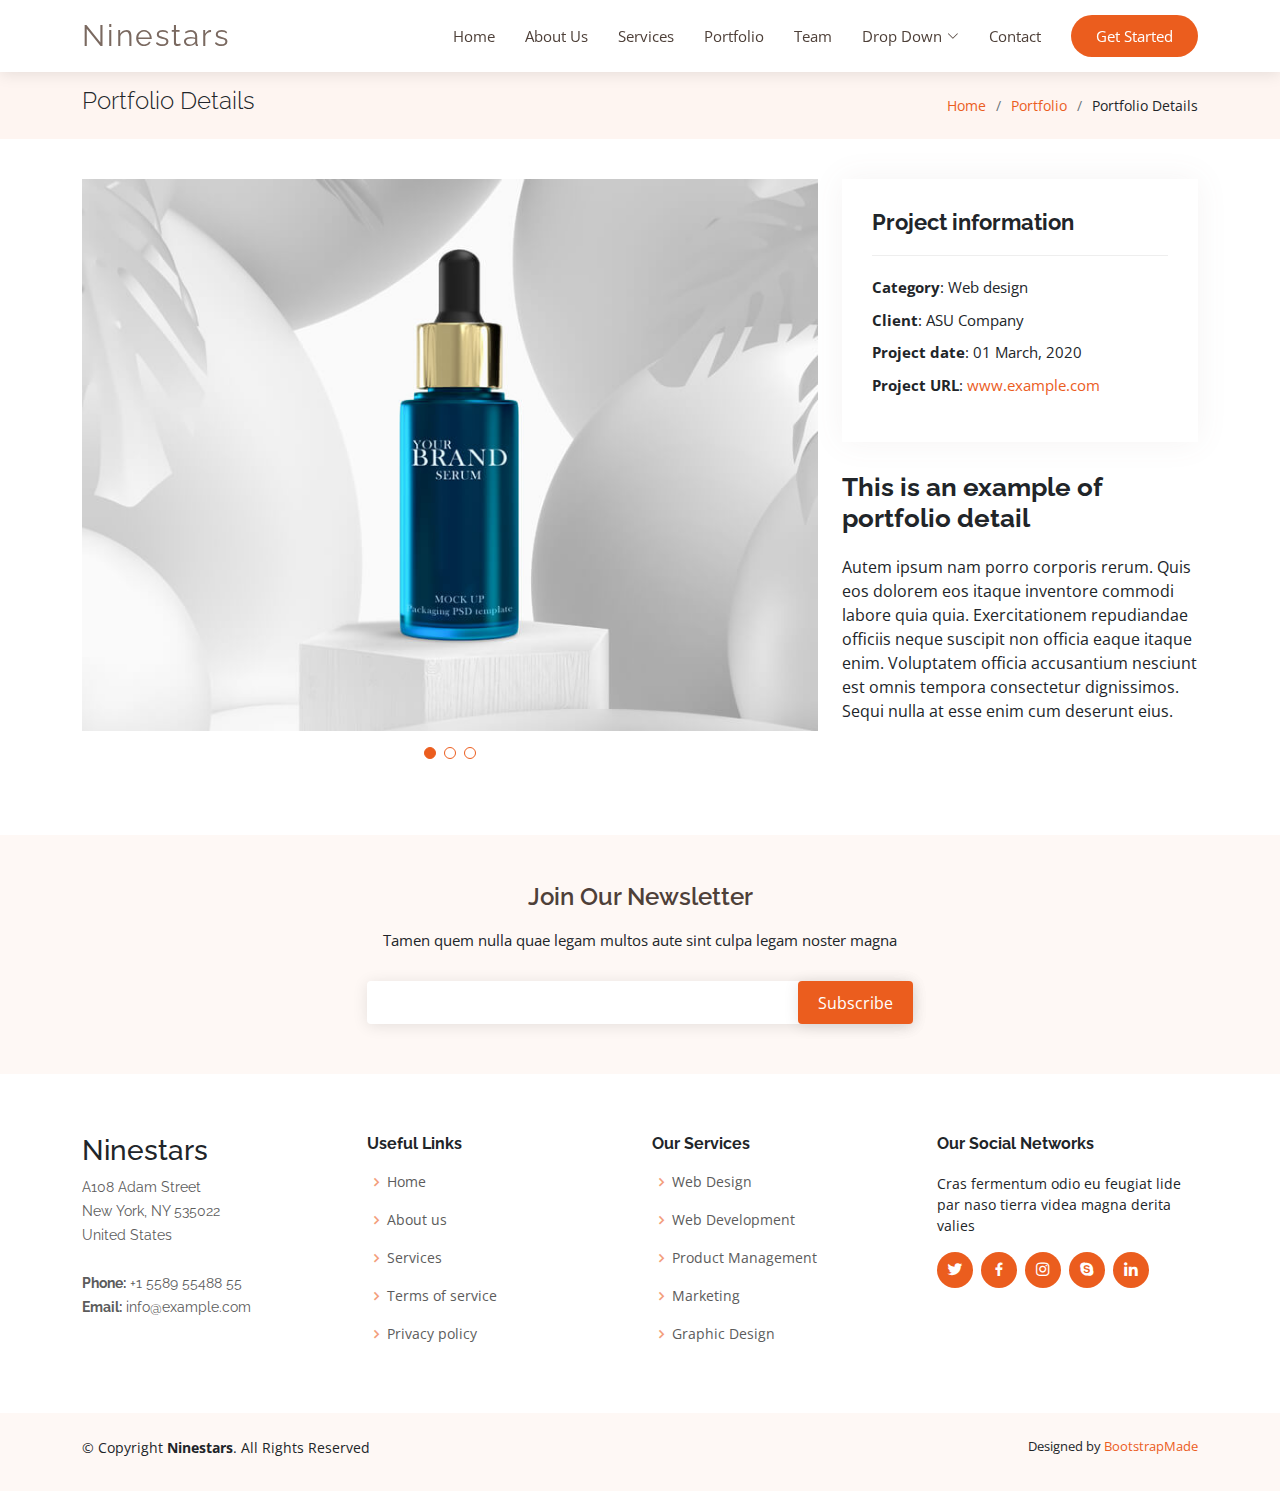
<file: Ninestars/Ninestars/portfolio-details.html>
<!DOCTYPE html>
<html lang="en">

<head>
  <meta charset="utf-8">
  <meta content="width=device-width, initial-scale=1.0" name="viewport">

  <title>Portfolio Details - Ninestars Bootstrap Template</title>
  <meta content="" name="description">
  <meta content="" name="keywords">

  <!-- Favicons -->
  <link href="assets/img/favicon.png" rel="icon">
  <link href="assets/img/apple-touch-icon.png" rel="apple-touch-icon">

  <!-- Google Fonts -->
  <link href="https://fonts.googleapis.com/css?family=Open+Sans:300,300i,400,400i,600,600i,700,700i|Raleway:300,300i,400,400i,600,600i,700,700i" rel="stylesheet">

  <!-- Vendor CSS Files -->
  <link href="assets/vendor/aos/aos.css" rel="stylesheet">
  <link href="assets/vendor/bootstrap/css/bootstrap.min.css" rel="stylesheet">
  <link href="assets/vendor/bootstrap-icons/bootstrap-icons.css" rel="stylesheet">
  <link href="assets/vendor/boxicons/css/boxicons.min.css" rel="stylesheet">
  <link href="assets/vendor/glightbox/css/glightbox.min.css" rel="stylesheet">
  <link href="assets/vendor/swiper/swiper-bundle.min.css" rel="stylesheet">

  <!-- Template Main CSS File -->
  <link href="assets/css/style.css" rel="stylesheet">

  <!-- =======================================================
  * Template Name: Ninestars - v4.7.0
  * Template URL: https://bootstrapmade.com/ninestars-free-bootstrap-3-theme-for-creative/
  * Author: BootstrapMade.com
  * License: https://bootstrapmade.com/license/
  ======================================================== -->
</head>

<body>

  <!-- ======= Header ======= -->
  <header id="header" class="fixed-top d-flex align-items-center">
    <div class="container d-flex align-items-center justify-content-between">

      <div class="logo">
        <h1 class="text-light"><a href="index.html"><span>Ninestars</span></a></h1>
        <!-- Uncomment below if you prefer to use an image logo -->
        <!-- <a href="index.html"><img src="assets/img/logo.png" alt="" class="img-fluid"></a>-->
      </div>

      <nav id="navbar" class="navbar">
        <ul>
          <li><a class="nav-link scrollto " href="#hero">Home</a></li>
          <li><a class="nav-link scrollto" href="#about">About Us</a></li>
          <li><a class="nav-link scrollto" href="#services">Services</a></li>
          <li><a class="nav-link scrollto" href="#portfolio">Portfolio</a></li>
          <li><a class="nav-link scrollto" href="#team">Team</a></li>
          <li class="dropdown"><a href="#"><span>Drop Down</span> <i class="bi bi-chevron-down"></i></a>
            <ul>
              <li><a href="#">Drop Down 1</a></li>
              <li class="dropdown"><a href="#"><span>Deep Drop Down</span> <i class="bi bi-chevron-right"></i></a>
                <ul>
                  <li><a href="#">Deep Drop Down 1</a></li>
                  <li><a href="#">Deep Drop Down 2</a></li>
                  <li><a href="#">Deep Drop Down 3</a></li>
                  <li><a href="#">Deep Drop Down 4</a></li>
                  <li><a href="#">Deep Drop Down 5</a></li>
                </ul>
              </li>
              <li><a href="#">Drop Down 2</a></li>
              <li><a href="#">Drop Down 3</a></li>
              <li><a href="#">Drop Down 4</a></li>
            </ul>
          </li>
          <li><a class="nav-link scrollto" href="#contact">Contact</a></li>
          <li><a class="getstarted scrollto" href="#about">Get Started</a></li>
        </ul>
        <i class="bi bi-list mobile-nav-toggle"></i>
      </nav><!-- .navbar -->

    </div>
  </header><!-- End Header -->

  <main id="main">

    <!-- ======= Breadcrumbs Section ======= -->
    <section class="breadcrumbs">
      <div class="container">

        <div class="d-flex justify-content-between align-items-center">
          <h2>Portfolio Details</h2>
          <ol>
            <li><a href="index.html">Home</a></li>
            <li><a href="portfolio.html">Portfolio</a></li>
            <li>Portfolio Details</li>
          </ol>
        </div>

      </div>
    </section><!-- Breadcrumbs Section -->

    <!-- ======= Portfolio Details Section ======= -->
    <section id="portfolio-details" class="portfolio-details">
      <div class="container">

        <div class="row gy-4">

          <div class="col-lg-8">
            <div class="portfolio-details-slider swiper">
              <div class="swiper-wrapper align-items-center">

                <div class="swiper-slide">
                  <img src="assets/img/portfolio/portfolio-1.jpg" alt="">
                </div>

                <div class="swiper-slide">
                  <img src="assets/img/portfolio/portfolio-2.jpg" alt="">
                </div>

                <div class="swiper-slide">
                  <img src="assets/img/portfolio/portfolio-3.jpg" alt="">
                </div>

              </div>
              <div class="swiper-pagination"></div>
            </div>
          </div>

          <div class="col-lg-4">
            <div class="portfolio-info">
              <h3>Project information</h3>
              <ul>
                <li><strong>Category</strong>: Web design</li>
                <li><strong>Client</strong>: ASU Company</li>
                <li><strong>Project date</strong>: 01 March, 2020</li>
                <li><strong>Project URL</strong>: <a href="#">www.example.com</a></li>
              </ul>
            </div>
            <div class="portfolio-description">
              <h2>This is an example of portfolio detail</h2>
              <p>
                Autem ipsum nam porro corporis rerum. Quis eos dolorem eos itaque inventore commodi labore quia quia. Exercitationem repudiandae officiis neque suscipit non officia eaque itaque enim. Voluptatem officia accusantium nesciunt est omnis tempora consectetur dignissimos. Sequi nulla at esse enim cum deserunt eius.
              </p>
            </div>
          </div>

        </div>

      </div>
    </section><!-- End Portfolio Details Section -->

  </main><!-- End #main -->

  <!-- ======= Footer ======= -->
  <footer id="footer">

    <div class="footer-newsletter">
      <div class="container">
        <div class="row justify-content-center">
          <div class="col-lg-6">
            <h4>Join Our Newsletter</h4>
            <p>Tamen quem nulla quae legam multos aute sint culpa legam noster magna</p>
            <form action="" method="post">
              <input type="email" name="email"><input type="submit" value="Subscribe">
            </form>
          </div>
        </div>
      </div>
    </div>

    <div class="footer-top">
      <div class="container">
        <div class="row">

          <div class="col-lg-3 col-md-6 footer-contact">
            <h3>Ninestars</h3>
            <p>
              A108 Adam Street <br>
              New York, NY 535022<br>
              United States <br><br>
              <strong>Phone:</strong> +1 5589 55488 55<br>
              <strong>Email:</strong> info@example.com<br>
            </p>
          </div>

          <div class="col-lg-3 col-md-6 footer-links">
            <h4>Useful Links</h4>
            <ul>
              <li><i class="bx bx-chevron-right"></i> <a href="#">Home</a></li>
              <li><i class="bx bx-chevron-right"></i> <a href="#">About us</a></li>
              <li><i class="bx bx-chevron-right"></i> <a href="#">Services</a></li>
              <li><i class="bx bx-chevron-right"></i> <a href="#">Terms of service</a></li>
              <li><i class="bx bx-chevron-right"></i> <a href="#">Privacy policy</a></li>
            </ul>
          </div>

          <div class="col-lg-3 col-md-6 footer-links">
            <h4>Our Services</h4>
            <ul>
              <li><i class="bx bx-chevron-right"></i> <a href="#">Web Design</a></li>
              <li><i class="bx bx-chevron-right"></i> <a href="#">Web Development</a></li>
              <li><i class="bx bx-chevron-right"></i> <a href="#">Product Management</a></li>
              <li><i class="bx bx-chevron-right"></i> <a href="#">Marketing</a></li>
              <li><i class="bx bx-chevron-right"></i> <a href="#">Graphic Design</a></li>
            </ul>
          </div>

          <div class="col-lg-3 col-md-6 footer-links">
            <h4>Our Social Networks</h4>
            <p>Cras fermentum odio eu feugiat lide par naso tierra videa magna derita valies</p>
            <div class="social-links mt-3">
              <a href="#" class="twitter"><i class="bx bxl-twitter"></i></a>
              <a href="#" class="facebook"><i class="bx bxl-facebook"></i></a>
              <a href="#" class="instagram"><i class="bx bxl-instagram"></i></a>
              <a href="#" class="google-plus"><i class="bx bxl-skype"></i></a>
              <a href="#" class="linkedin"><i class="bx bxl-linkedin"></i></a>
            </div>
          </div>

        </div>
      </div>
    </div>

    <div class="container py-4">
      <div class="copyright">
        &copy; Copyright <strong><span>Ninestars</span></strong>. All Rights Reserved
      </div>
      <div class="credits">
        <!-- All the links in the footer should remain intact. -->
        <!-- You can delete the links only if you purchased the pro version. -->
        <!-- Licensing information: https://bootstrapmade.com/license/ -->
        <!-- Purchase the pro version with working PHP/AJAX contact form: https://bootstrapmade.com/ninestars-free-bootstrap-3-theme-for-creative/ -->
        Designed by <a href="https://bootstrapmade.com/">BootstrapMade</a>
      </div>
    </div>
  </footer><!-- End Footer -->

  <a href="#" class="back-to-top d-flex align-items-center justify-content-center"><i class="bi bi-arrow-up-short"></i></a>

  <!-- Vendor JS Files -->
  <script src="assets/vendor/aos/aos.js"></script>
  <script src="assets/vendor/bootstrap/js/bootstrap.bundle.min.js"></script>
  <script src="assets/vendor/glightbox/js/glightbox.min.js"></script>
  <script src="assets/vendor/isotope-layout/isotope.pkgd.min.js"></script>
  <script src="assets/vendor/swiper/swiper-bundle.min.js"></script>
  <script src="assets/vendor/php-email-form/validate.js"></script>

  <!-- Template Main JS File -->
  <script src="assets/js/main.js"></script>

</body>

</html>
</file>
<file: Ninestars/Ninestars/assets/css/style.css>
/**
* Template Name: Ninestars - v4.7.0
* Template URL: https://bootstrapmade.com/ninestars-free-bootstrap-3-theme-for-creative/
* Author: BootstrapMade.com
* License: https://bootstrapmade.com/license/
*/

/*--------------------------------------------------------------
# General
--------------------------------------------------------------*/
body {
  font-family: "Open Sans", sans-serif;
  color: #212529;
}

a {
  color: #eb5d1e;
  text-decoration: none;
}

a:hover {
  color: #ef7f4d;
  text-decoration: none;
}

h1, h2, h3, h4, h5, h6, .font-primary {
  font-family: "Raleway", sans-serif;
}

/*--------------------------------------------------------------
# Back to top button
--------------------------------------------------------------*/
.back-to-top {
  position: fixed;
  visibility: hidden;
  opacity: 0;
  right: 15px;
  bottom: 15px;
  z-index: 99999;
  background: #eb5d1e;
  width: 40px;
  height: 40px;
  border-radius: 4px;
  transition: all 0.4s;
}
.back-to-top i {
  font-size: 24px;
  color: #fff;
  line-height: 0;
}
.back-to-top:hover {
  background: #ee7843;
  color: #fff;
}
.back-to-top.active {
  visibility: visible;
  opacity: 1;
}

/*--------------------------------------------------------------
# Disable aos animation delay on mobile devices
--------------------------------------------------------------*/
@media screen and (max-width: 768px) {
  [data-aos-delay] {
    transition-delay: 0 !important;
  }
}
/*--------------------------------------------------------------
# Header
--------------------------------------------------------------*/
#header {
  height: 72px;
  transition: all 0.5s;
  z-index: 997;
  transition: all 0.5s;
  background: #fff;
  box-shadow: 0px 2px 15px rgba(0, 0, 0, 0.1);
}
#header .logo h1 {
  font-size: 30px;
  margin: 0;
  line-height: 1;
  font-weight: 400;
  letter-spacing: 2px;
}
#header .logo h1 a, #header .logo h1 a:hover {
  color: #7a6960;
  text-decoration: none;
}
#header .logo img {
  padding: 0;
  margin: 0;
  max-height: 40px;
}

#main {
  margin-top: 72px;
}

/*--------------------------------------------------------------
# Navigation Menu
--------------------------------------------------------------*/
/**
* Desktop Navigation 
*/
.navbar {
  padding: 0;
}
.navbar ul {
  margin: 0;
  padding: 0;
  display: flex;
  list-style: none;
  align-items: center;
}
.navbar li {
  position: relative;
}
.navbar a, .navbar a:focus {
  display: flex;
  align-items: center;
  justify-content: space-between;
  padding: 10px 0 10px 30px;
  font-size: 15px;
  color: #4e4039;
  white-space: nowrap;
  transition: 0.3s;
}
.navbar a i, .navbar a:focus i {
  font-size: 12px;
  line-height: 0;
  margin-left: 5px;
}
.navbar a:hover, .navbar .active, .navbar .active:focus, .navbar li:hover > a {
  color: #eb5d1e;
}
.navbar .getstarted, .navbar .getstarted:focus {
  background: #eb5d1e;
  color: #fff;
  padding: 10px 25px;
  margin-left: 30px;
  border-radius: 50px;
}
.navbar .getstarted:hover, .navbar .getstarted:focus:hover {
  color: #fff;
  background: #ee7843;
}
.navbar .dropdown ul {
  display: block;
  position: absolute;
  left: 14px;
  top: calc(100% + 30px);
  margin: 0;
  padding: 10px 0;
  z-index: 99;
  opacity: 0;
  visibility: hidden;
  background: #fff;
  box-shadow: 0px 0px 30px rgba(127, 137, 161, 0.25);
  transition: 0.3s;
}
.navbar .dropdown ul li {
  min-width: 200px;
}
.navbar .dropdown ul a {
  padding: 10px 20px;
  font-size: 15px;
  text-transform: none;
}
.navbar .dropdown ul a i {
  font-size: 12px;
}
.navbar .dropdown ul a:hover, .navbar .dropdown ul .active:hover, .navbar .dropdown ul li:hover > a {
  color: #eb5d1e;
}
.navbar .dropdown:hover > ul {
  opacity: 1;
  top: 100%;
  visibility: visible;
}
.navbar .dropdown .dropdown ul {
  top: 0;
  left: calc(100% - 30px);
  visibility: hidden;
}
.navbar .dropdown .dropdown:hover > ul {
  opacity: 1;
  top: 0;
  left: 100%;
  visibility: visible;
}
@media (max-width: 1366px) {
  .navbar .dropdown .dropdown ul {
    left: -90%;
  }
  .navbar .dropdown .dropdown:hover > ul {
    left: -100%;
  }
}

/**
* Mobile Navigation 
*/
.mobile-nav-toggle {
  color: #7a6960;
  font-size: 28px;
  cursor: pointer;
  display: none;
  line-height: 0;
  transition: 0.5s;
}
.mobile-nav-toggle.bi-x {
  color: #fff;
}

@media (max-width: 991px) {
  .mobile-nav-toggle {
    display: block;
  }

  .navbar ul {
    display: none;
  }
}
.navbar-mobile {
  position: fixed;
  overflow: hidden;
  top: 0;
  right: 0;
  left: 0;
  bottom: 0;
  background: rgba(78, 64, 57, 0.9);
  transition: 0.3s;
}
.navbar-mobile .mobile-nav-toggle {
  position: absolute;
  top: 15px;
  right: 15px;
}
.navbar-mobile ul {
  display: block;
  position: absolute;
  top: 55px;
  right: 15px;
  bottom: 15px;
  left: 15px;
  padding: 10px 0;
  background-color: #fff;
  overflow-y: auto;
  transition: 0.3s;
}
.navbar-mobile a, .navbar-mobile a:focus {
  padding: 10px 20px;
  font-size: 15px;
  color: #7a6960;
}
.navbar-mobile a:hover, .navbar-mobile .active, .navbar-mobile li:hover > a {
  color: #eb5d1e;
}
.navbar-mobile .getstarted, .navbar-mobile .getstarted:focus {
  margin: 15px;
}
.navbar-mobile .dropdown ul {
  position: static;
  display: none;
  margin: 10px 20px;
  padding: 10px 0;
  z-index: 99;
  opacity: 1;
  visibility: visible;
  background: #fff;
  box-shadow: 0px 0px 30px rgba(127, 137, 161, 0.25);
}
.navbar-mobile .dropdown ul li {
  min-width: 200px;
}
.navbar-mobile .dropdown ul a {
  padding: 10px 20px;
}
.navbar-mobile .dropdown ul a i {
  font-size: 12px;
}
.navbar-mobile .dropdown ul a:hover, .navbar-mobile .dropdown ul .active:hover, .navbar-mobile .dropdown ul li:hover > a {
  color: #eb5d1e;
}
.navbar-mobile .dropdown > .dropdown-active {
  display: block;
}

/*--------------------------------------------------------------
# Hero Section
--------------------------------------------------------------*/
#hero {
  width: 100%;
  height: 70vh;
  background: #fef8f5;
  border-bottom: 2px solid #fcebe3;
  margin: 72px 0 -72px 0;
}
#hero h1 {
  margin: 0;
  font-size: 48px;
  font-weight: 700;
  line-height: 56px;
  color: #4e4039;
}
#hero h2 {
  color: #a08f86;
  margin: 15px 0 0 0;
  font-size: 24px;
}
#hero .btn-get-started {
  font-family: "Raleway", sans-serif;
  font-weight: 500;
  font-size: 16px;
  letter-spacing: 1px;
  display: inline-block;
  padding: 8px 28px;
  border-radius: 3px;
  transition: 0.5s;
  margin-top: 30px;
  color: #fff;
  background: #eb5d1e;
}
#hero .btn-get-started:hover {
  background: #ef7f4d;
}
#hero .animated {
  animation: up-down 2s ease-in-out infinite alternate-reverse both;
}
@media (max-width: 991px) {
  #hero {
    height: calc(100vh - 72px);
  }
  #hero .animated {
    -webkit-animation: none;
    animation: none;
  }
  #hero .hero-img {
    text-align: center;
  }
  #hero .hero-img img {
    width: 50%;
  }
}
@media (max-width: 768px) {
  #hero h1 {
    font-size: 28px;
    line-height: 36px;
  }
  #hero h2 {
    font-size: 18px;
    line-height: 24px;
  }
  #hero .hero-img img {
    width: 70%;
  }
}
@media (max-width: 575px) {
  #hero .hero-img img {
    width: 80%;
  }
}
@media (max-height: 600px) {
  #hero {
    height: 120vh;
  }
}

@-webkit-keyframes up-down {
  0% {
    transform: translateY(10px);
  }
  100% {
    transform: translateY(-10px);
  }
}

@keyframes up-down {
  0% {
    transform: translateY(10px);
  }
  100% {
    transform: translateY(-10px);
  }
}
/*--------------------------------------------------------------
# Sections General
--------------------------------------------------------------*/
section {
  padding: 60px 0;
  overflow: hidden;
}

.section-bg {
  background-color: #fef8f5;
}

.section-title {
  text-align: center;
  padding-bottom: 30px;
}
.section-title h2 {
  font-size: 24px;
  font-weight: 700;
  padding-bottom: 0;
  line-height: 1px;
  margin-bottom: 15px;
  color: #c2b7b1;
}
.section-title p {
  padding-bottom: 15px;
  margin-bottom: 15px;
  position: relative;
  font-size: 32px;
  font-weight: 700;
  color: #4e4039;
}
.section-title p::after {
  content: "";
  position: absolute;
  display: block;
  width: 60px;
  height: 2px;
  background: #eb5d1e;
  bottom: 0;
  left: calc(50% - 30px);
}

/*--------------------------------------------------------------
# Breadcrumbs
--------------------------------------------------------------*/
.breadcrumbs {
  padding: 15px 0;
  background-color: #fef5f1;
  min-height: 40px;
}
.breadcrumbs h2 {
  font-size: 24px;
  font-weight: 300;
}
.breadcrumbs ol {
  display: flex;
  flex-wrap: wrap;
  list-style: none;
  padding: 0;
  margin: 0;
  font-size: 14px;
}
.breadcrumbs ol li + li {
  padding-left: 10px;
}
.breadcrumbs ol li + li::before {
  display: inline-block;
  padding-right: 10px;
  color: #6c757d;
  content: "/";
}
@media (max-width: 768px) {
  .breadcrumbs .d-flex {
    display: block !important;
  }
  .breadcrumbs ol {
    display: block;
  }
  .breadcrumbs ol li {
    display: inline-block;
  }
}

/*--------------------------------------------------------------
# About
--------------------------------------------------------------*/
.about h3 {
  font-weight: 700;
  font-size: 34px;
  color: #4e4039;
}
.about h4 {
  font-size: 20px;
  font-weight: 700;
  margin-top: 5px;
  color: #7a6960;
}
.about i {
  font-size: 48px;
  margin-top: 15px;
  color: #f39e7a;
}
.about p {
  font-size: 15px;
  color: #5a6570;
}
@media (max-width: 991px) {
  .about .about-img img {
    max-width: 70%;
  }
}
@media (max-width: 767px) {
  .about .about-img img {
    max-width: 90%;
  }
}

/*--------------------------------------------------------------
# Services
--------------------------------------------------------------*/
.services .icon-box {
  padding: 30px;
  position: relative;
  overflow: hidden;
  margin: 0 0 40px 0;
  background: #fff;
  box-shadow: 0 10px 29px 0 rgba(68, 88, 144, 0.1);
  transition: all 0.3s ease-in-out;
  border-radius: 15px;
  text-align: center;
  border-bottom: 3px solid #fff;
}
.services .icon-box:hover {
  transform: translateY(-5px);
  border-color: #ef7f4d;
}
.services .icon i {
  font-size: 48px;
  line-height: 1;
  margin-bottom: 15px;
  color: #ef7f4d;
}
.services .title {
  font-weight: 700;
  margin-bottom: 15px;
  font-size: 18px;
}
.services .title a {
  color: #111;
}
.services .description {
  font-size: 15px;
  line-height: 28px;
  margin-bottom: 0;
}

/*--------------------------------------------------------------
# Portfolio
--------------------------------------------------------------*/
.portfolio .portfolio-item {
  margin-bottom: 30px;
}
.portfolio #portfolio-flters {
  padding: 0;
  margin: 0 0 35px 0;
  list-style: none;
  text-align: center;
}
.portfolio #portfolio-flters li {
  cursor: pointer;
  margin: 0 15px 15px 0;
  display: inline-block;
  padding: 5px;
  font-size: 16px;
  font-weight: 600;
  line-height: 20px;
  color: #212529;
  margin-bottom: 5px;
  transition: all 0.3s ease-in-out;
}
.portfolio #portfolio-flters li:hover, .portfolio #portfolio-flters li.filter-active {
  color: #eb5d1e;
}
.portfolio #portfolio-flters li:last-child {
  margin-right: 0;
}
.portfolio .portfolio-wrap {
  transition: 0.3s;
  position: relative;
  overflow: hidden;
  border-radius: 8px;
  z-index: 1;
}
.portfolio .portfolio-wrap::before {
  content: "";
  background: rgba(122, 105, 96, 0.6);
  position: absolute;
  left: 100%;
  right: 0;
  top: 0;
  bottom: 0;
  transition: all ease-in-out 0.3s;
  z-index: 2;
}
.portfolio .portfolio-wrap img {
  transition: 0.3s;
  position: relative;
  z-index: 1;
}
.portfolio .portfolio-wrap .portfolio-links {
  opacity: 0;
  left: 0;
  right: 0;
  top: calc(50% - 32px);
  text-align: center;
  z-index: 3;
  position: absolute;
  transition: all ease-in-out 0.3s;
}
.portfolio .portfolio-wrap .portfolio-links a {
  color: #eb5d1e;
  margin: 0 4px;
  line-height: 0;
  background-color: #fff;
  padding-top: 6px;
  padding-right: 1px;
  border-radius: 50px;
  text-align: center;
  width: 32px;
  height: 32px;
  display: inline-block;
  transition: 0.3s;
}
.portfolio .portfolio-wrap .portfolio-links a i {
  line-height: 0;
  font-size: 20px;
}
.portfolio .portfolio-wrap .portfolio-links a:hover {
  background: #eb5d1e;
  color: #fff;
}
.portfolio .portfolio-wrap .portfolio-info {
  opacity: 0;
  position: absolute;
  bottom: -20px;
  left: 0;
  right: 0;
  text-align: center;
  z-index: 3;
  transition: all ease-in-out 0.3s;
}
.portfolio .portfolio-wrap .portfolio-info h4 {
  font-size: 20px;
  color: #fff;
  font-weight: 600;
}
.portfolio .portfolio-wrap .portfolio-info p {
  color: #ffffff;
  font-size: 14px;
  text-transform: uppercase;
}
.portfolio .portfolio-wrap:hover::before {
  left: 0;
}
.portfolio .portfolio-wrap:hover .portfolio-links {
  opacity: 1;
  top: calc(50% - 16px);
}
.portfolio .portfolio-wrap:hover .portfolio-info {
  opacity: 1;
  bottom: 0;
}

/*--------------------------------------------------------------
# Portfolio Details
--------------------------------------------------------------*/
.portfolio-details {
  padding-top: 40px;
}
.portfolio-details .portfolio-details-slider img {
  width: 100%;
}
.portfolio-details .portfolio-details-slider .swiper-pagination {
  margin-top: 20px;
  position: relative;
}
.portfolio-details .portfolio-details-slider .swiper-pagination .swiper-pagination-bullet {
  width: 12px;
  height: 12px;
  background-color: #fff;
  opacity: 1;
  border: 1px solid #eb5d1e;
}
.portfolio-details .portfolio-details-slider .swiper-pagination .swiper-pagination-bullet-active {
  background-color: #eb5d1e;
}
.portfolio-details .portfolio-info {
  padding: 30px;
  box-shadow: 0px 0 30px rgba(122, 105, 96, 0.08);
}
.portfolio-details .portfolio-info h3 {
  font-size: 22px;
  font-weight: 700;
  margin-bottom: 20px;
  padding-bottom: 20px;
  border-bottom: 1px solid #eee;
}
.portfolio-details .portfolio-info ul {
  list-style: none;
  padding: 0;
  font-size: 15px;
}
.portfolio-details .portfolio-info ul li + li {
  margin-top: 10px;
}
.portfolio-details .portfolio-description {
  padding-top: 30px;
}
.portfolio-details .portfolio-description h2 {
  font-size: 26px;
  font-weight: 700;
  margin-bottom: 20px;
}
.portfolio-details .portfolio-description p {
  padding: 0;
}

/*--------------------------------------------------------------
# F.A.Q
--------------------------------------------------------------*/
.faq {
  padding: 60px 0;
}
.faq .faq-list {
  padding: 0;
  list-style: none;
}
.faq .faq-list li {
  border-bottom: 1px solid #eae7e5;
  margin-bottom: 20px;
  padding-bottom: 20px;
}
.faq .faq-list .question {
  display: block;
  position: relative;
  font-family: #eb5d1e;
  font-size: 18px;
  line-height: 24px;
  font-weight: 400;
  font-weight: 600;
  padding-left: 25px;
  cursor: pointer;
  color: #c54811;
  transition: 0.3s;
}
.faq .faq-list i {
  font-size: 16px;
  position: absolute;
  left: 0;
  top: -2px;
}
.faq .faq-list p {
  margin-bottom: 0;
  padding: 10px 0 0 25px;
}
.faq .faq-list .icon-show {
  display: none;
}
.faq .faq-list .collapsed {
  color: #343a40;
}
.faq .faq-list .collapsed:hover {
  color: #eb5d1e;
}
.faq .faq-list .collapsed .icon-show {
  display: inline-block;
  transition: 0.6s;
}
.faq .faq-list .collapsed .icon-close {
  display: none;
  transition: 0.6s;
}

/*--------------------------------------------------------------
# Team
--------------------------------------------------------------*/
.team {
  background: #fff;
  padding: 60px 0;
}
.team .member {
  text-align: center;
  margin-bottom: 20px;
  background: #343a40;
  position: relative;
  overflow: hidden;
}
.team .member .member-info {
  opacity: 0;
  position: absolute;
  bottom: 0;
  top: 0;
  left: 0;
  right: 0;
  transition: 0.2s;
}
.team .member .member-info-content {
  position: absolute;
  left: 0px;
  right: 0;
  bottom: 0;
  transition: bottom 0.4s;
}
.team .member .member-info-content h4 {
  font-weight: 700;
  margin-bottom: 2px;
  font-size: 18px;
  color: #fff;
}
.team .member .member-info-content span {
  font-style: italic;
  display: block;
  font-size: 13px;
  color: #fff;
}
.team .member .social {
  position: absolute;
  left: -50px;
  top: 0;
  bottom: 0;
  width: 50px;
  transition: left ease-in-out 0.3s;
  background: rgba(78, 64, 57, 0.6);
  text-align: center;
}
.team .member .social a {
  transition: color 0.3s;
  display: block;
  color: #fff;
  margin-top: 15px;
}
.team .member .social a:hover {
  color: #eb5d1e;
}
.team .member .social i {
  font-size: 18px;
  margin: 0 2px;
}
.team .member:hover .member-info {
  background: linear-gradient(0deg, rgba(78, 64, 57, 0.95) 0%, rgba(78, 64, 57, 0.95) 15%, rgba(255, 255, 255, 0) 100%);
  opacity: 1;
  transition: 0.4s;
}
.team .member:hover .member-info-content {
  bottom: 30px;
  transition: bottom 0.4s;
}
.team .member:hover .social {
  left: 0;
  transition: left ease-in-out 0.3s;
}

/*--------------------------------------------------------------
# Clients
--------------------------------------------------------------*/
.clients .clients-slider .swiper-slide img {
  opacity: 0.5;
  transition: 0.3s;
}
.clients .clients-slider .swiper-slide img:hover {
  opacity: 1;
}
.clients .clients-slider .swiper-pagination {
  margin-top: 20px;
  position: relative;
}
.clients .clients-slider .swiper-pagination .swiper-pagination-bullet {
  width: 12px;
  height: 12px;
  background-color: #fff;
  opacity: 1;
  border: 1px solid #eb5d1e;
}
.clients .clients-slider .swiper-pagination .swiper-pagination-bullet-active {
  background-color: #eb5d1e;
}

/*--------------------------------------------------------------
# Contact Us
--------------------------------------------------------------*/
.contact .info {
  border-top: 3px solid #eb5d1e;
  border-bottom: 3px solid #eb5d1e;
  padding: 30px;
  background: #fff;
  width: 100%;
  box-shadow: 0 0 24px 0 rgba(0, 0, 0, 0.12);
}
.contact .info i {
  font-size: 20px;
  color: #eb5d1e;
  float: left;
  width: 44px;
  height: 44px;
  background: #fdf1ec;
  display: flex;
  justify-content: center;
  align-items: center;
  border-radius: 50px;
  transition: all 0.3s ease-in-out;
}
.contact .info h4 {
  padding: 0 0 0 60px;
  font-size: 22px;
  font-weight: 600;
  margin-bottom: 5px;
  color: #7a6960;
}
.contact .info p {
  padding: 0 0 10px 60px;
  margin-bottom: 20px;
  font-size: 14px;
  color: #ab9d95;
}
.contact .info .email p {
  padding-top: 5px;
}
.contact .info .social-links {
  padding-left: 60px;
}
.contact .info .social-links a {
  font-size: 18px;
  display: inline-block;
  background: #333;
  color: #fff;
  line-height: 1;
  padding: 8px 0;
  border-radius: 50%;
  text-align: center;
  width: 36px;
  height: 36px;
  transition: 0.3s;
  margin-right: 10px;
}
.contact .info .social-links a:hover {
  background: #eb5d1e;
  color: #fff;
}
.contact .info .email:hover i, .contact .info .address:hover i, .contact .info .phone:hover i {
  background: #eb5d1e;
  color: #fff;
}
.contact .php-email-form {
  width: 100%;
  border-top: 3px solid #eb5d1e;
  border-bottom: 3px solid #eb5d1e;
  padding: 30px;
  background: #fff;
  box-shadow: 0 0 24px 0 rgba(0, 0, 0, 0.12);
}
.contact .php-email-form .form-group {
  padding-bottom: 8px;
}
.contact .php-email-form .error-message {
  display: none;
  color: #fff;
  background: #ed3c0d;
  text-align: left;
  padding: 15px;
  font-weight: 600;
}
.contact .php-email-form .error-message br + br {
  margin-top: 25px;
}
.contact .php-email-form .sent-message {
  display: none;
  color: #fff;
  background: #18d26e;
  text-align: center;
  padding: 15px;
  font-weight: 600;
}
.contact .php-email-form .loading {
  display: none;
  background: #fff;
  text-align: center;
  padding: 15px;
}
.contact .php-email-form .loading:before {
  content: "";
  display: inline-block;
  border-radius: 50%;
  width: 24px;
  height: 24px;
  margin: 0 10px -6px 0;
  border: 3px solid #18d26e;
  border-top-color: #eee;
  -webkit-animation: animate-loading 1s linear infinite;
  animation: animate-loading 1s linear infinite;
}
.contact .php-email-form input, .contact .php-email-form textarea {
  border-radius: 0;
  box-shadow: none;
  font-size: 14px;
}
.contact .php-email-form input {
  height: 44px;
}
.contact .php-email-form textarea {
  padding: 10px 12px;
}
.contact .php-email-form button[type=submit] {
  background: #eb5d1e;
  border: 0;
  padding: 10px 24px;
  color: #fff;
  transition: 0.4s;
  border-radius: 4px;
}
.contact .php-email-form button[type=submit]:hover {
  background: #ef7f4d;
}
@-webkit-keyframes animate-loading {
  0% {
    transform: rotate(0deg);
  }
  100% {
    transform: rotate(360deg);
  }
}
@keyframes animate-loading {
  0% {
    transform: rotate(0deg);
  }
  100% {
    transform: rotate(360deg);
  }
}

/*--------------------------------------------------------------
# Footer
--------------------------------------------------------------*/
#footer {
  background: #fff;
  padding: 0 0 30px 0;
  color: #212529;
  font-size: 14px;
  background: #fef8f5;
}
#footer .footer-newsletter {
  padding: 50px 0;
  background: #fef8f5;
  text-align: center;
  font-size: 15px;
}
#footer .footer-newsletter h4 {
  font-size: 24px;
  margin: 0 0 20px 0;
  padding: 0;
  line-height: 1;
  font-weight: 600;
  color: #4e4039;
}
#footer .footer-newsletter form {
  margin-top: 30px;
  background: #fff;
  padding: 6px 10px;
  position: relative;
  border-radius: 4px;
  box-shadow: 0px 2px 15px rgba(0, 0, 0, 0.1);
  text-align: left;
}
#footer .footer-newsletter form input[type=email] {
  border: 0;
  padding: 4px 4px;
  width: calc(100% - 100px);
}
#footer .footer-newsletter form input[type=submit] {
  position: absolute;
  top: 0;
  right: 0;
  bottom: 0;
  border: 0;
  background: none;
  font-size: 16px;
  padding: 0 20px;
  background: #eb5d1e;
  color: #fff;
  transition: 0.3s;
  border-radius: 4px;
  box-shadow: 0px 2px 15px rgba(0, 0, 0, 0.1);
}
#footer .footer-newsletter form input[type=submit]:hover {
  background: #c54811;
}
#footer .footer-top {
  padding: 60px 0 30px 0;
  background: #fff;
}
#footer .footer-top .footer-contact {
  margin-bottom: 30px;
}
#footer .footer-top .footer-contact h4 {
  font-size: 22px;
  margin: 0 0 30px 0;
  padding: 2px 0 2px 0;
  line-height: 1;
  font-weight: 700;
}
#footer .footer-top .footer-contact p {
  font-size: 14px;
  line-height: 24px;
  margin-bottom: 0;
  font-family: "Raleway", sans-serif;
  color: #5c5c5c;
}
#footer .footer-top h4 {
  font-size: 16px;
  font-weight: bold;
  color: #212529;
  position: relative;
  padding-bottom: 12px;
}
#footer .footer-top .footer-links {
  margin-bottom: 30px;
}
#footer .footer-top .footer-links ul {
  list-style: none;
  padding: 0;
  margin: 0;
}
#footer .footer-top .footer-links ul i {
  padding-right: 2px;
  color: #f39e7a;
  font-size: 18px;
  line-height: 1;
}
#footer .footer-top .footer-links ul li {
  padding: 10px 0;
  display: flex;
  align-items: center;
}
#footer .footer-top .footer-links ul li:first-child {
  padding-top: 0;
}
#footer .footer-top .footer-links ul a {
  color: #5c5c5c;
  transition: 0.3s;
  display: inline-block;
  line-height: 1;
}
#footer .footer-top .footer-links ul a:hover {
  text-decoration: none;
  color: #eb5d1e;
}
#footer .footer-top .social-links a {
  font-size: 18px;
  display: inline-block;
  background: #eb5d1e;
  color: #fff;
  line-height: 1;
  padding: 8px 0;
  margin-right: 4px;
  border-radius: 50%;
  text-align: center;
  width: 36px;
  height: 36px;
  transition: 0.3s;
}
#footer .footer-top .social-links a:hover {
  background: #ef7f4d;
  color: #fff;
  text-decoration: none;
}
#footer .copyright {
  text-align: center;
  float: left;
}
#footer .credits {
  float: right;
  text-align: center;
  font-size: 13px;
  color: #212529;
}
#footer .credits a {
  color: #eb5d1e;
}
@media (max-width: 575px) {
  #footer .copyright, #footer .credits {
    float: none;
    -moz-text-align-last: center;
    text-align-last: center;
    padding: 3px 0;
  }
}
</file>
